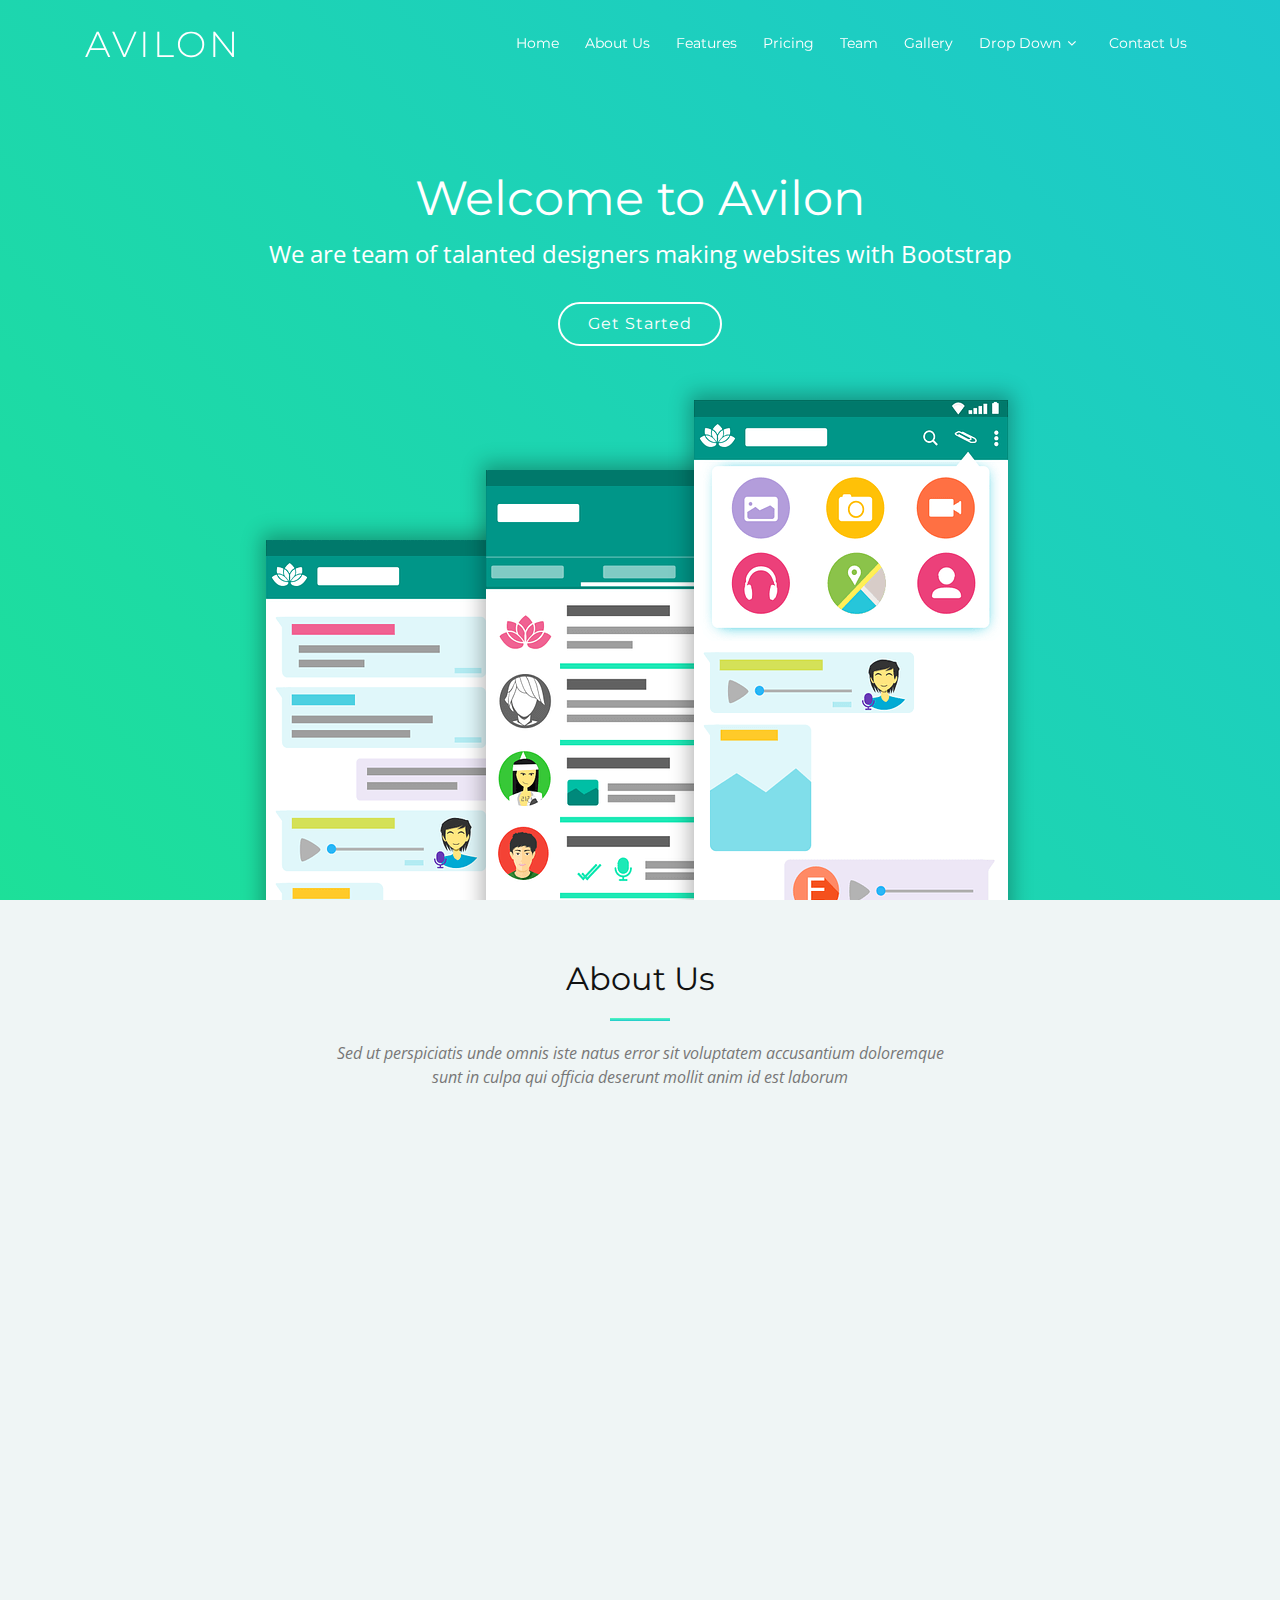
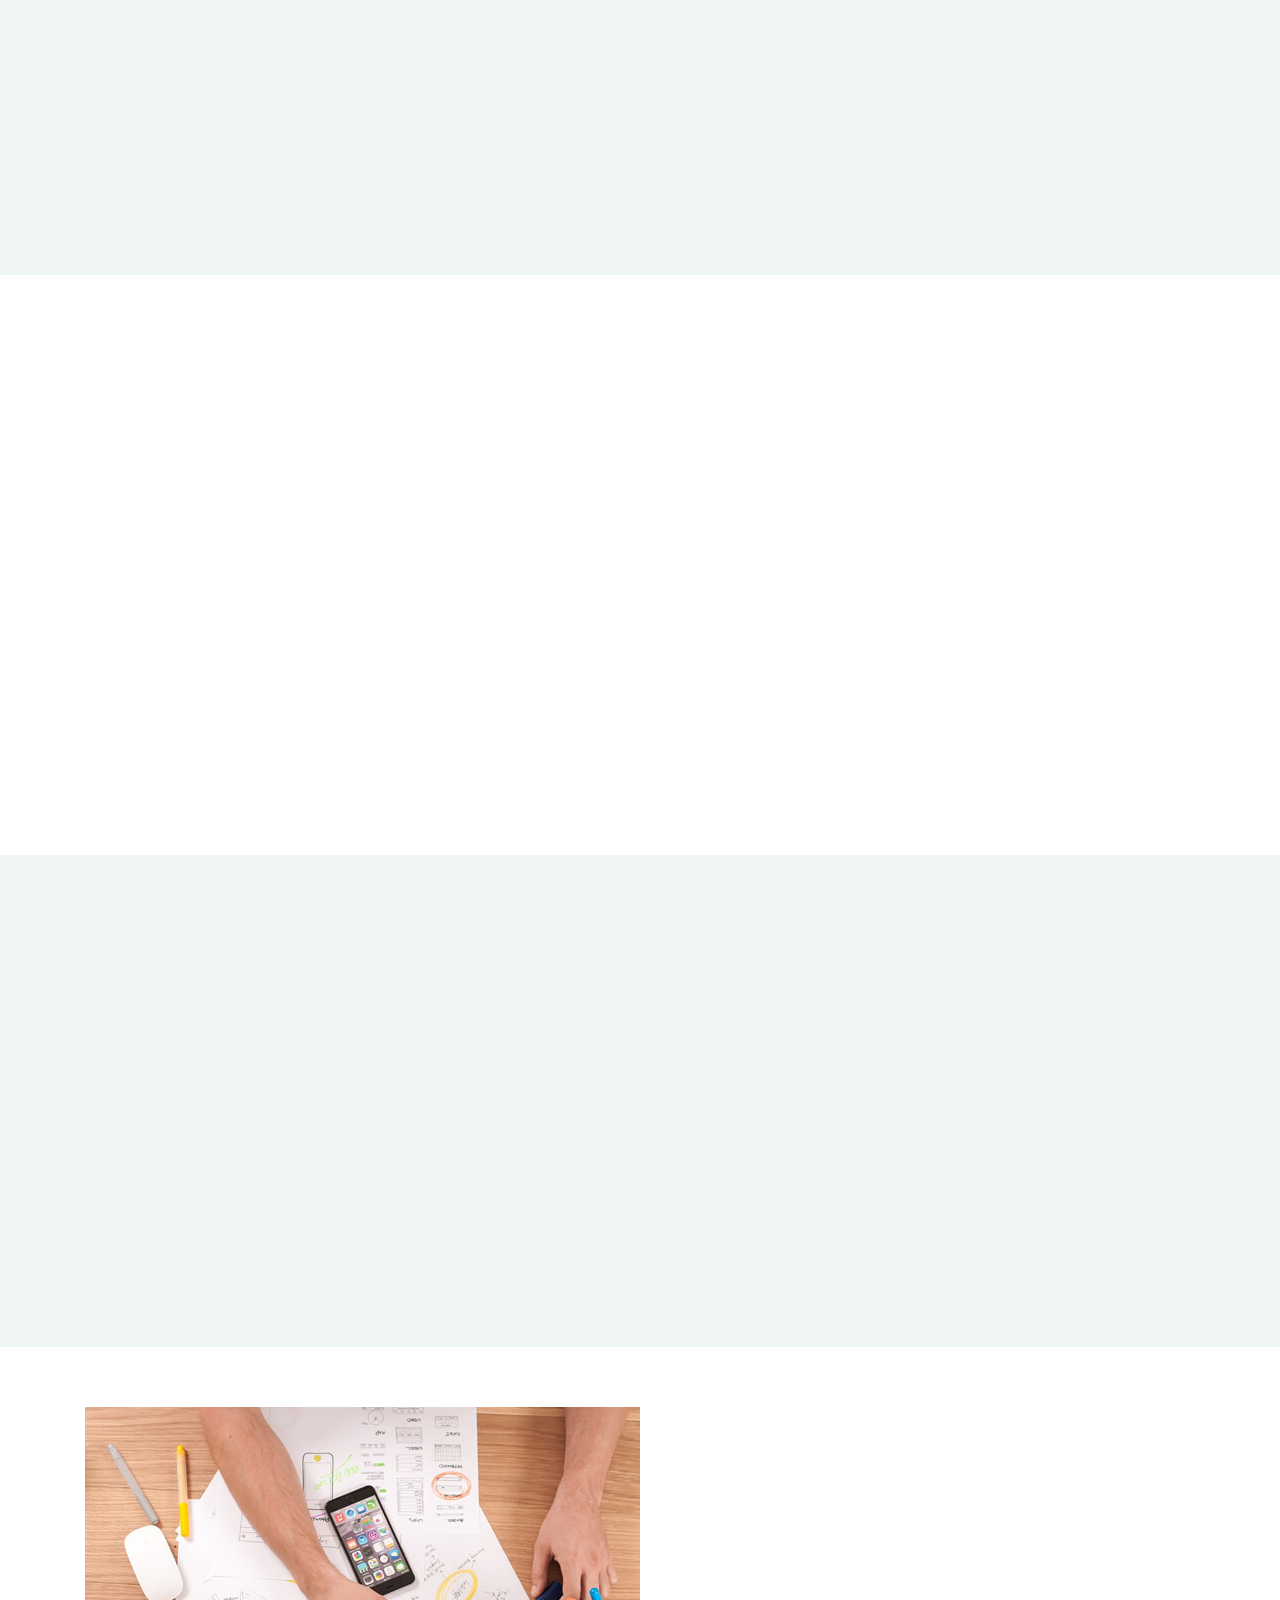
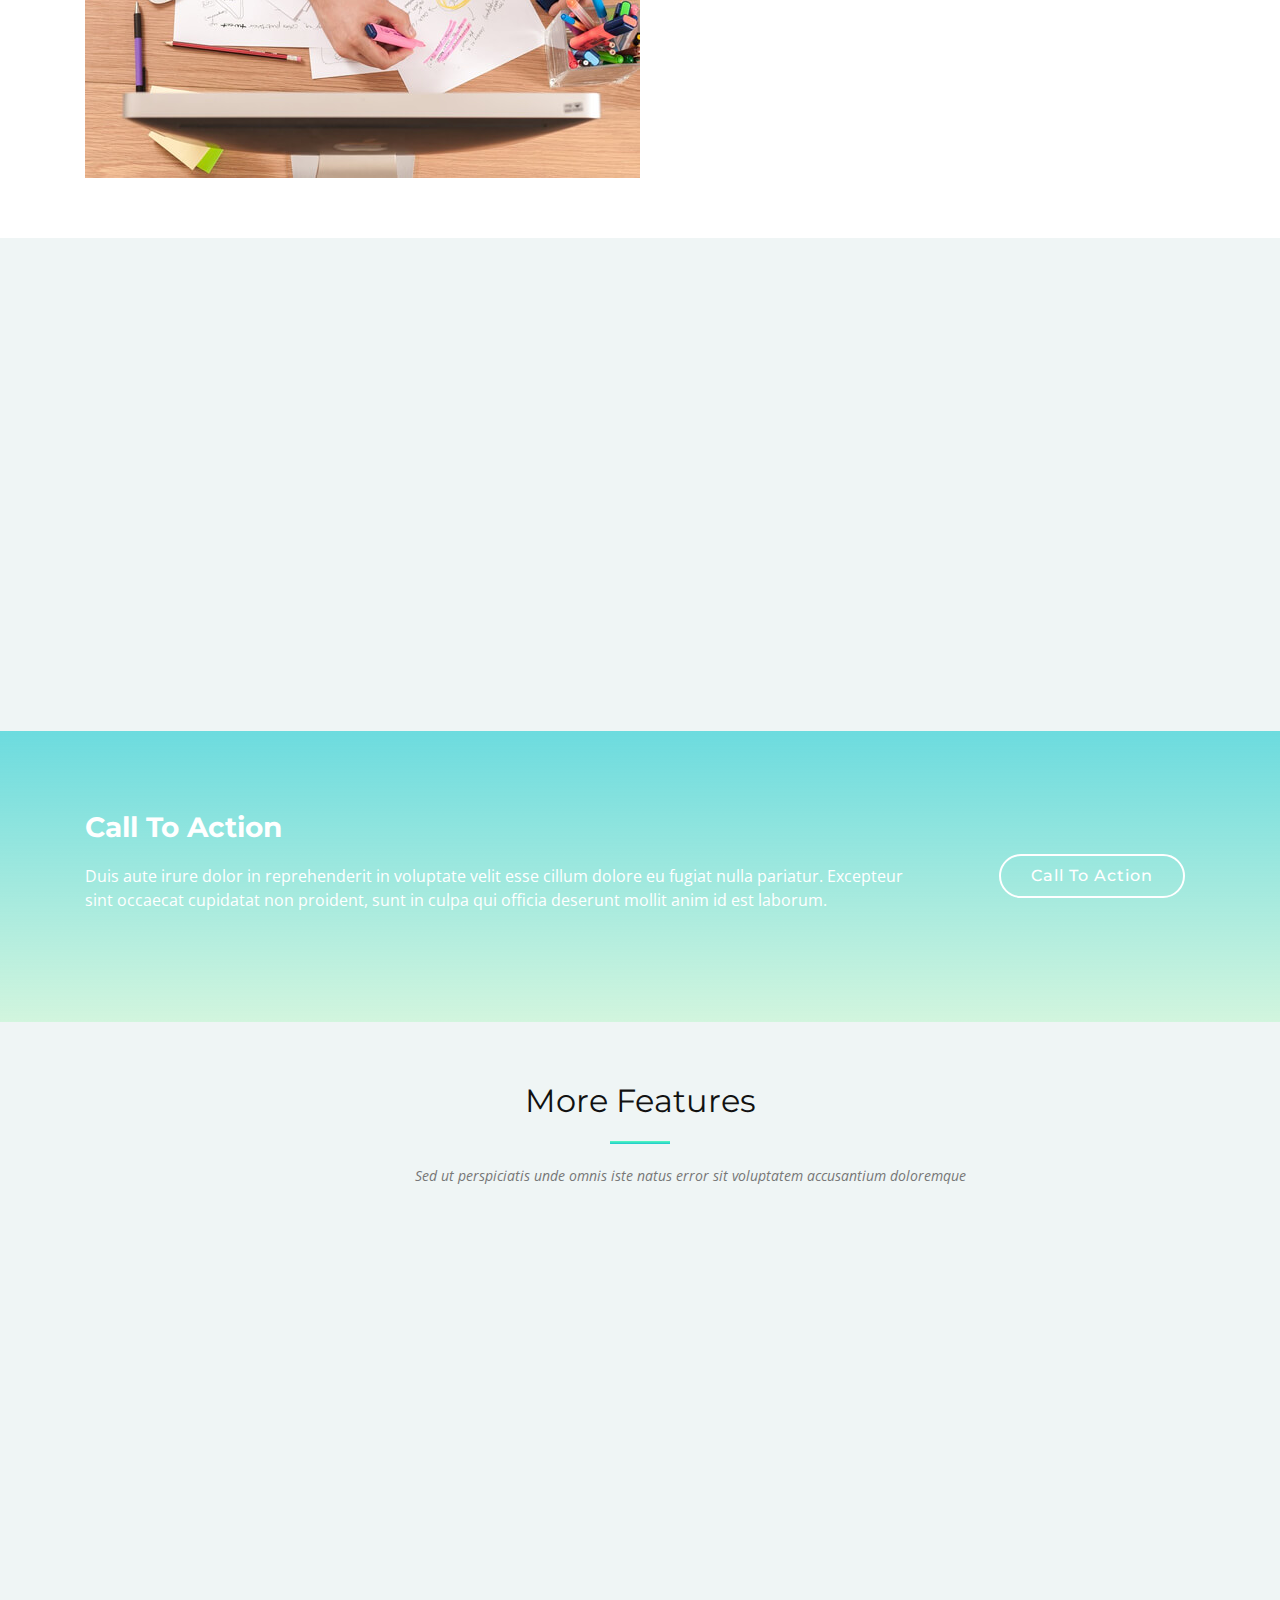
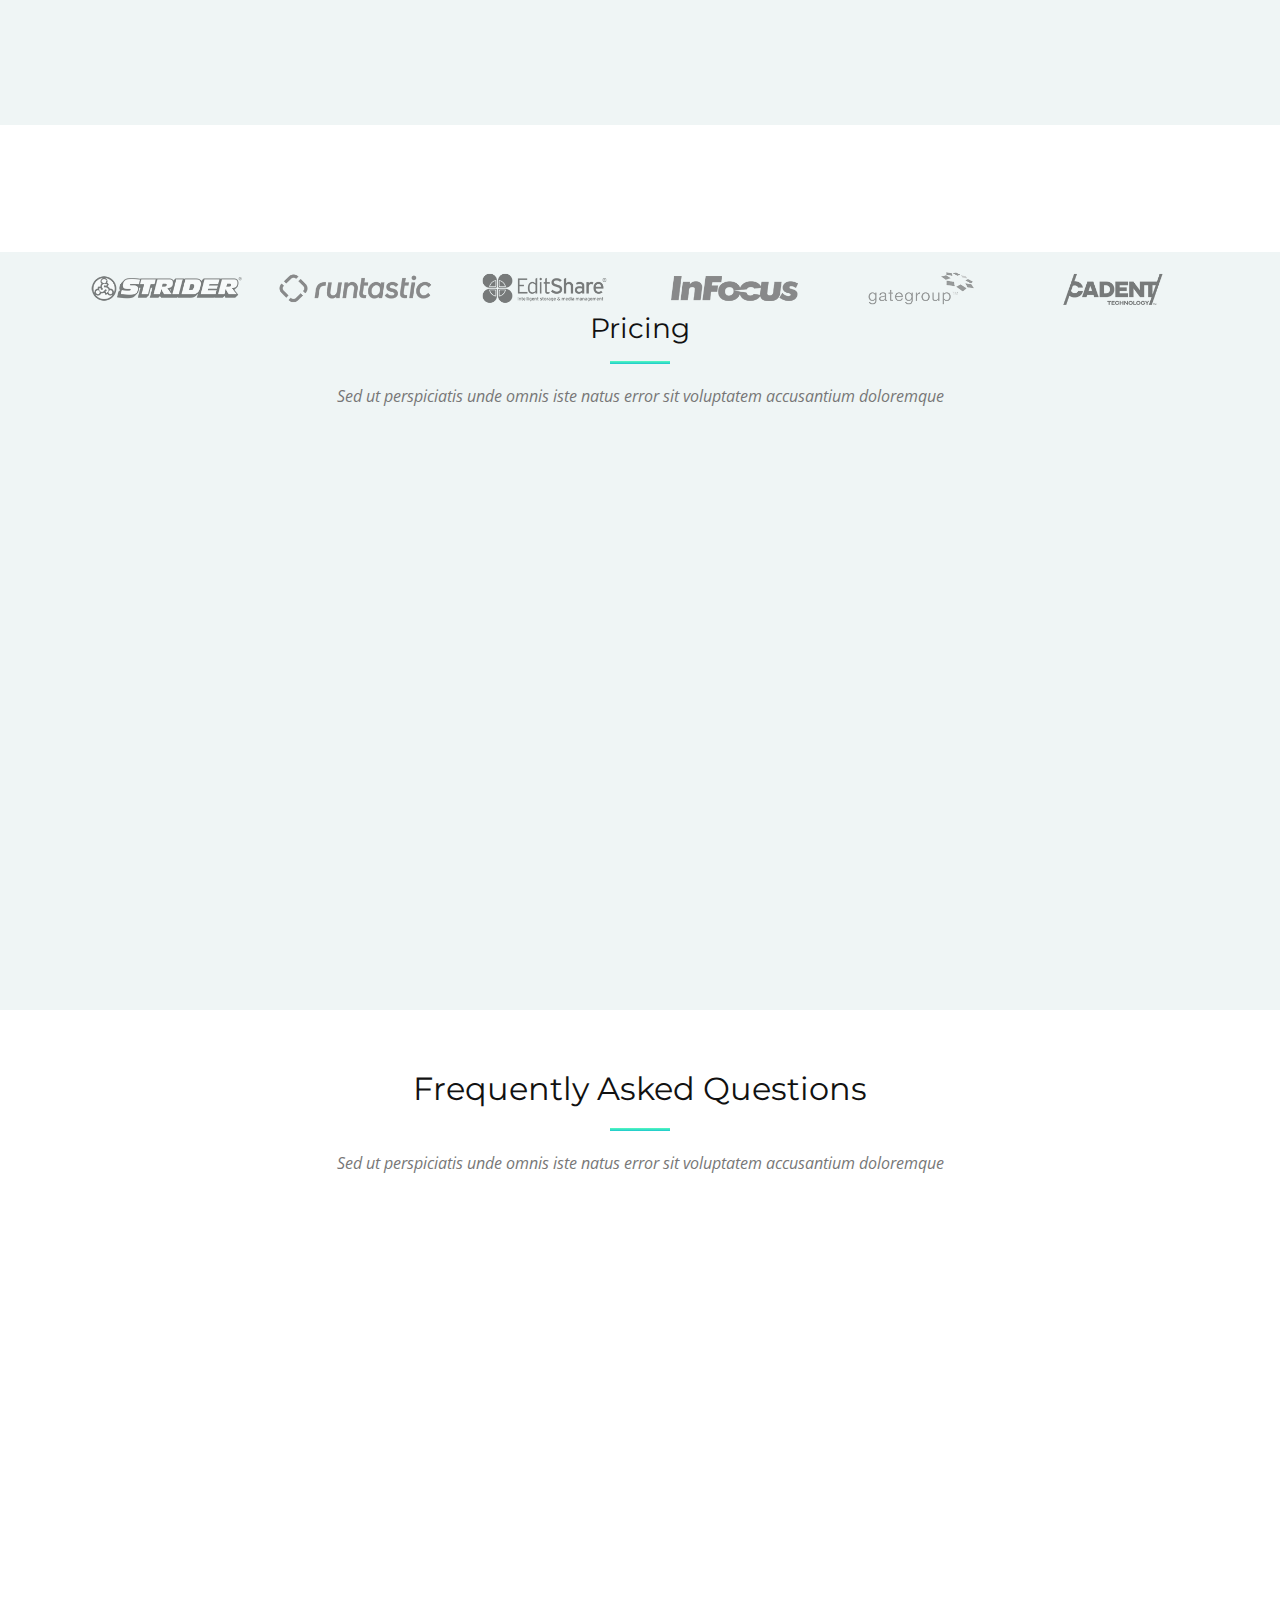
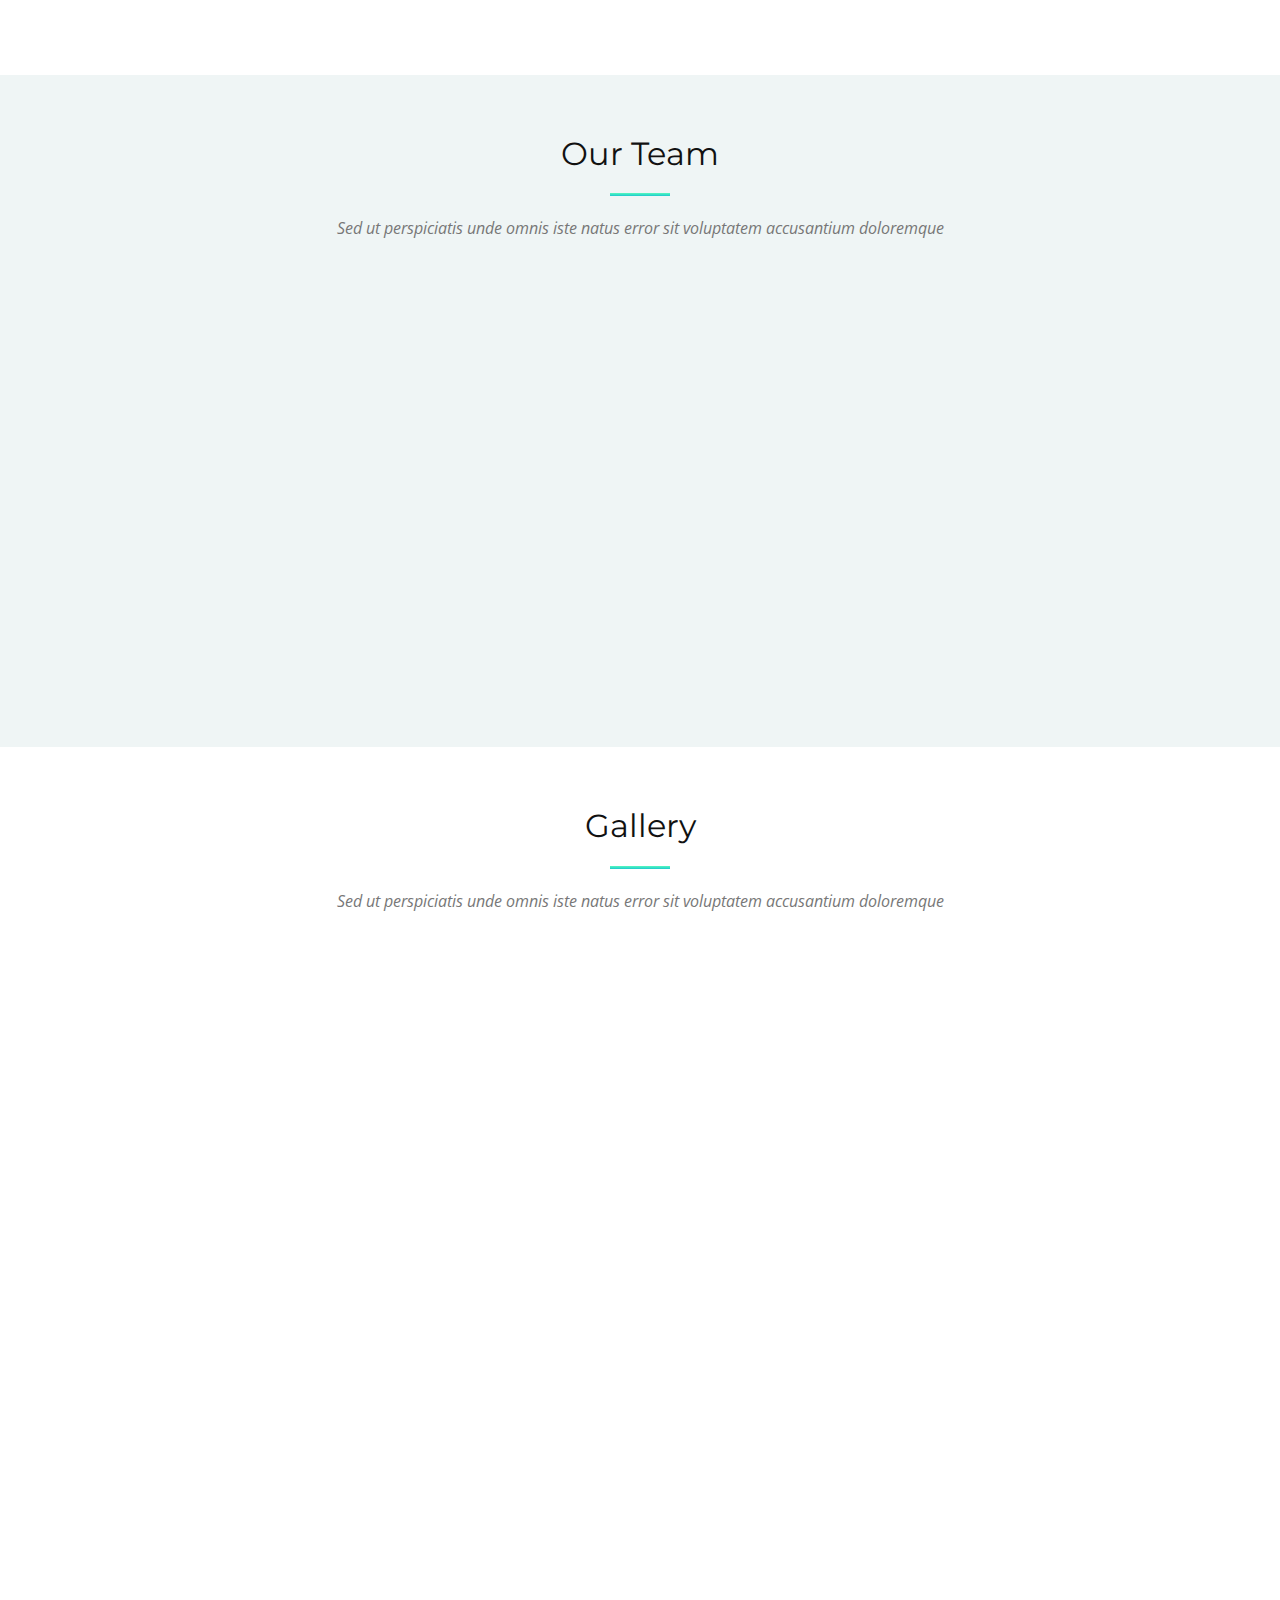
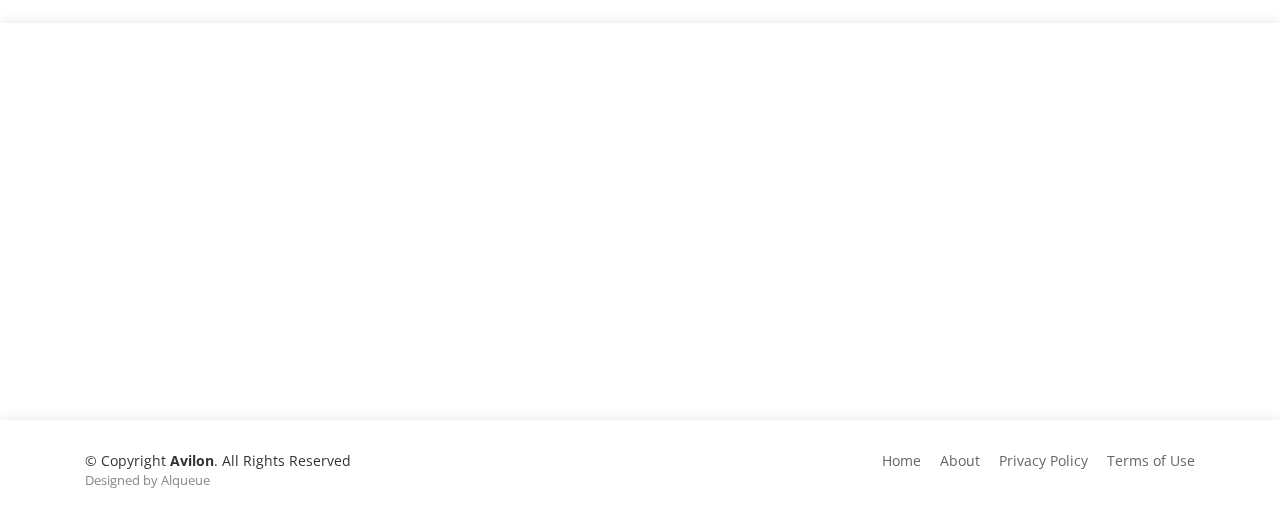
<file: avilon/index.html>
<!DOCTYPE html>
<html lang="en">
<head>
  <meta charset="utf-8">
  <title>Avilon Bootstrap Template</title>
  <meta content="width=device-width, initial-scale=1.0" name="viewport">
  <meta content="" name="keywords">
  <meta content="" name="description">

  <!-- Favicons -->
  <link href="img/favicon.png" rel="icon">
  <link href="img/apple-touch-icon.png" rel="apple-touch-icon">

  <!-- Google Fonts -->
  <link href="https://fonts.googleapis.com/css?family=Montserrat:300,400,500,700|Open+Sans:300,300i,400,400i,700,700i" rel="stylesheet">

  <!-- Bootstrap CSS File -->
  <link href="lib/bootstrap/css/bootstrap.min.css" rel="stylesheet">

  <!-- Libraries CSS Files -->
  <link href="lib/font-awesome/css/font-awesome.min.css" rel="stylesheet">
  <link href="lib/ionicons/css/ionicons.min.css" rel="stylesheet">
  <link href="lib/aos/aos.css" rel="stylesheet">
  <link href="lib/magnific-popup/magnific-popup.css" rel="stylesheet">


  <!-- Main Stylesheet File -->
  <link href="css/style.css" rel="stylesheet">

  <!-- =======================================================
    Theme Name: Avilon
    Theme URL: https://bootstrapmade.com/avilon-bootstrap-landing-page-template/
    Author: BootstrapMade.com
    License: https://bootstrapmade.com/license/
  ======================================================= -->
</head>

<body>

  <!--==========================
    Header
  ============================-->
  <header id="header">
    <div class="container">

      <div id="logo" class="pull-left">
        <h1><a href="#intro" class="scrollto">Avilon</a></h1>
        <!-- Uncomment below if you prefer to use an image logo -->
        <!-- <a href="#intro"><img src="img/logo.png" alt="" title="" /></img></a> -->
      </div>

      <nav id="nav-menu-container">
        <ul class="nav-menu">
          <li class="menu-active"><a href="#intro">Home</a></li>
          <li><a href="#about">About Us</a></li>
          <li><a href="#features">Features</a></li>
          <li><a href="#pricing">Pricing</a></li>
          <li><a href="#team">Team</a></li>
          <li><a href="#gallery">Gallery</a></li>
          <li class="menu-has-children"><a href="">Drop Down</a>
            <ul>
              <li><a href="#">Drop Down 1</a></li>
              <li class="menu-has-children"><a href="#">Drop Down 2</a>
                <ul>
                  <li><a href="#">Deep Drop Down 1</a></li>
                  <li><a href="#">Deep Drop Down 2</a></li>
                  <li><a href="#">Deep Drop Down 3</a></li>
                  <li><a href="#">Deep Drop Down 4</a></li>
                  <li><a href="#">Deep Drop Down 5</a></li>
                </ul>
              </li>
              <li><a href="#">Drop Down 3</a></li>
              <li><a href="#">Drop Down 4</a></li>
              <li><a href="#">Drop Down 5</a></li>
            </ul>
          </li>
          <li><a href="#contact">Contact Us</a></li>
        </ul>
      </nav><!-- #nav-menu-container -->
    </div>
  </header><!-- #header -->

  <!--==========================
    Intro Section
  ============================-->
  <section id="intro">

    <div class="intro-text">
      <h2>Welcome to Avilon</h2>
      <p>We are team of talanted designers making websites with Bootstrap</p>
      <a href="#about" class="btn-get-started scrollto">Get Started</a>
    </div>

    <div class="product-screens">

      <div class="product-screen-1" data-aos="fade-up" data-aos-delay="400">
        <img src="img/product-screen-1.png" alt="">
      </div>

      <div class="product-screen-2" data-aos="fade-up" data-aos-delay="200">
        <img src="img/product-screen-2.png" alt="">
      </div>

      <div class="product-screen-3" data-aos="fade-up">
        <img src="img/product-screen-3.png" alt="">
      </div>

    </div>

  </section><!-- #intro -->

  <main id="main">

    <!--==========================
      About Us Section
    ============================-->
    <section id="about" class="section-bg">
      <div class="container-fluid">
        <div class="section-header">
          <h3 class="section-title">About Us</h3>
          <span class="section-divider"></span>
          <p class="section-description">
            Sed ut perspiciatis unde omnis iste natus error sit voluptatem accusantium doloremque<br>
            sunt in culpa qui officia deserunt mollit anim id est laborum
          </p>
        </div>

        <div class="row">
          <div class="col-lg-6 about-img" data-aos="fade-right">
            <img src="img/about-img.jpg" alt="">
          </div>

          <div class="col-lg-6 content" data-aos="fade-left">
            <h2>Lorem ipsum dolor sit amet, consectetur adipiscing elite storium paralate</h2>
            <h3>Excepteur sint occaecat cupidatat non proident, sunt in culpa qui officia deserunt mollit anim id est laborum.</h3>
            <p>
              Lorem ipsum dolor sit amet, consectetur adipiscing elit, sed do eiusmod tempor incididunt ut labore et dolore magna aliqua ullamco laboris nisi ut aliquip ex ea commodo consequat.
            </p>

            <ul>
              <li><i class="ion-android-checkmark-circle"></i> Ullamco laboris nisi ut aliquip ex ea commodo consequat.</li>
              <li><i class="ion-android-checkmark-circle"></i> Duis aute irure dolor in reprehenderit in voluptate velit.</li>
              <li><i class="ion-android-checkmark-circle"></i> Ullamco laboris nisi ut aliquip ex ea commodo consequat. Duis aute irure dolor in reprehenderit in voluptate trideta storacalaperda mastiro dolore eu fugiat nulla pariatur.</li>
            </ul>

            <p>
              Ullamco laboris nisi ut aliquip ex ea commodo consequat. Duis aute irure dolor in reprehenderit in voluptate velit esse cillum dolore eu fugiat nulla pariatur. Excepteur sint occaecat cupidatat non proident, sunt in culpa qui officia deserunt mollit anim id est laborum Libero justo laoreet sit amet cursus sit amet dictum sit. Commodo sed egestas egestas fringilla phasellus faucibus scelerisque eleifend donec
            </p>
          </div>
        </div>

      </div>
    </section><!-- #about -->

    <!--==========================
      Product Featuress Section
    ============================-->
    <section id="features">
      <div class="container">

        <div class="row">

          <div class="col-lg-8 offset-lg-4">
            <div class="section-header" data-aos="fade" data-aos-duration="1000">
              <h3 class="section-title">Product Featuress</h3>
              <span class="section-divider"></span>
            </div>
          </div>

          <div class="col-lg-4 col-md-5 features-img">
            <img src="img/product-features.png" alt="" data-aos="fade-right" data-aos-easing="ease-out-back">
          </div>

          <div class="col-lg-8 col-md-7 ">

            <div class="row">

              <div class="col-lg-6 col-md-6 box" data-aos="fade-left">
                <div class="icon"><i class="ion-ios-speedometer-outline"></i></div>
                <h4 class="title"><a href="">Lorem Ipsum</a></h4>
                <p class="description">Voluptatum deleniti atque corrupti quos dolores et quas molestias excepturi sint occaecati cupiditate non provident clarida perendo.</p>
              </div>
              <div class="col-lg-6 col-md-6 box" data-aos="fade-left" data-aos-delay="100">
                <div class="icon"><i class="ion-ios-flask-outline"></i></div>
                <h4 class="title"><a href="">Dolor Sitema</a></h4>
                <p class="description">Minim veniam, quis nostrud exercitation ullamco laboris nisi ut aliquip ex ea commodo consequat tarad limino ata noble dynala mark.</p>
              </div>
              <div class="col-lg-6 col-md-6 box" data-aos="fade-left" data-aos-delay="200">
                <div class="icon"><i class="ion-social-buffer-outline"></i></div>
                <h4 class="title"><a href="">Sed ut perspiciatis</a></h4>
                <p class="description">Duis aute irure dolor in reprehenderit in voluptate velit esse cillum dolore eu fugiat nulla pariatur teleca starter sinode park ledo.</p>
              </div>
              <div class="col-lg-6 col-md-6 box" data-aos="fade-left" data-aos-delay="300">
                <div class="icon"><i class="ion-ios-analytics-outline"></i></div>
                <h4 class="title"><a href="">Magni Dolores</a></h4>
                <p class="description">Excepteur sint occaecat cupidatat non proident, sunt in culpa qui officia deserunt mollit anim id est laborum dinoun trade capsule.</p>
              </div>
            </div>

          </div>

        </div>

      </div>

    </section><!-- #features -->

    <!--==========================
      Product Advanced Featuress Section
    ============================-->
    <section id="advanced-features">

      <div class="features-row section-bg">
        <div class="container">
          <div class="row">
            <div class="col-12">
              <img class="advanced-feature-img-right" src="img/advanced-feature-1.jpg" alt="" data-aos="fade-left">
              <div data-aos="fade-right">
                <h2>Duis aute irure dolor in reprehenderit in voluptate velit esse</h2>
                <h3>Excepteur sint occaecat cupidatat non proident, sunt in culpa qui officia deserunt mollit anim id est laborum.</h3>
                <p>Lorem ipsum dolor sit amet, consectetur adipiscing elit, sed do eiusmod tempor incididunt ut labore et dolore magna aliqua. Ut enim ad minim veniam.</p>
                <p>Quis nostrud exercitation ullamco laboris nisi ut aliquip ex ea commodo consequat. Duis aute irure dolor in reprehenderit in voluptate velit esse cillum dolore eu fugiat nulla pariatur. Excepteur sint occaecat cupidatat non proident, sunt in culpa qui officia deserunt mollit anim id est laborum.</p>
              </div>
            </div>
          </div>
        </div>
      </div>

      <div class="features-row">
        <div class="container">
          <div class="row">
            <div class="col-12">
              <img class="advanced-feature-img-left" src="img/advanced-feature-2.jpg" alt="">
              <div data-aos="fade-left">
                <h2>Duis aute irure dolor in reprehenderit in voluptate velit esse</h2>
                <i class="ion-ios-paper-outline" data-aos="fade-left"></i>
                <p data-aos="fade-left">Lorem ipsum dolor sit amet, consectetur adipiscing elit, sed do eiusmod tempor incididunt ut labore et dolore magna aliqua. Ut enim ad minim veniam.</p>
                <i class="ion-ios-color-filter-outline" data-aos="fade-left" data-aos-delay="200"></i>
                <p data-aos="fade-left" data-aos-delay="200">Quis nostrud exercitation ullamco laboris nisi ut aliquip ex ea commodo consequat. Duis aute irure dolor in reprehenderit in voluptate velit esse cillum.</p>
                <i class="ion-ios-barcode-outline" data-aos="fade-left" data-aos-delay="400"></i>
                <p data-aos="fade-left" data-aos-delay="400">Quis nostrud exercitation ullamco laboris nisi ut aliquip ex ea commodo consequat. Duis aute irure dolor in reprehenderit in voluptate velit esse cillum.</p>
              </div>
            </div>
          </div>
        </div>
      </div>

      <div class="features-row section-bg">
        <div class="container">
          <div class="row">
            <div class="col-12">
              <img class="advanced-feature-img-right" src="img/advanced-feature-3.jpg" alt="" data-aos="fade-left">
              <div data-aos="fade-right">
                <h2>Duis aute irure dolor in reprehenderit in voluptate velit esse</h2>
                <h3>Excepteur sint occaecat cupidatat non proident, sunt in culpa qui officia deserunt mollit anim id est laborum.</h3>
                <p>Lorem ipsum dolor sit amet, consectetur adipiscing elit, sed do eiusmod tempor incididunt ut labore et dolore magna aliqua. Ut enim ad minim veniam</p>
                <i class="ion-ios-albums-outline"></i>
                <p>Quis nostrud exercitation ullamco laboris nisi ut aliquip ex ea commodo consequat. Duis aute irure dolor in reprehenderit in voluptate velit esse cillum dolore eu fugiat nulla pariatur. Excepteur sint occaecat cupidatat non proident, sunt in culpa qui officia deserunt mollit anim id est laborum.</p>
              </div>
            </div>
          </div>
        </div>
      </div>
    </section><!-- #advanced-features -->

    <!--==========================
      Call To Action Section
    ============================-->
    <section id="call-to-action">
      <div class="container">
        <div class="row">
          <div class="col-lg-9 text-center text-lg-left">
            <h3 class="cta-title">Call To Action</h3>
            <p class="cta-text"> Duis aute irure dolor in reprehenderit in voluptate velit esse cillum dolore eu fugiat nulla pariatur. Excepteur sint occaecat cupidatat non proident, sunt in culpa qui officia deserunt mollit anim id est laborum.</p>
          </div>
          <div class="col-lg-3 cta-btn-container text-center">
            <a class="cta-btn align-middle" href="#">Call To Action</a>
          </div>
        </div>

      </div>
    </section><!-- #call-to-action -->

    <!--==========================
      More Features Section
    ============================-->
    <section id="more-features" class="section-bg">
      <div class="container">

        <div class="section-header">
          <h3 class="section-title">More Features</h3>
          <span class="section-divider"></span>
          <p class="section-description">Sed ut perspiciatis unde omnis iste natus error sit voluptatem accusantium doloremque</p>
        </div>

        <div class="row">

          <div class="col-lg-6">
            <div class="box" data-aos="fade-right">
              <div class="icon"><i class="ion-ios-stopwatch-outline"></i></div>
              <h4 class="title"><a href="">Lorem Ipsum</a></h4>
              <p class="description">Voluptatum deleniti atque corrupti quos dolores et quas molestias excepturi sint occaecati cupiditate non provident etiro rabeta lingo.</p>
            </div>
          </div>

          <div class="col-lg-6">
            <div class="box" data-aos="fade-left">
              <div class="icon"><i class="ion-ios-bookmarks-outline"></i></div>
              <h4 class="title"><a href="">Dolor Sitema</a></h4>
              <p class="description">Minim veniam, quis nostrud exercitation ullamco laboris nisi ut aliquip ex ea commodo consequat tarad limino ata nodera clas.</p>
            </div>
          </div>

          <div class="col-lg-6">
            <div class="box" data-aos="fade-right">
              <div class="icon"><i class="ion-ios-heart-outline"></i></div>
              <h4 class="title"><a href="">Sed ut perspiciatis</a></h4>
              <p class="description">Duis aute irure dolor in reprehenderit in voluptate velit esse cillum dolore eu fugiat nulla pariatur trinige zareta lobur trade.</p>
            </div>
          </div>

          <div class="col-lg-6">
            <div class="box" data-aos="fade-left">
              <div class="icon"><i class="ion-ios-analytics-outline"></i></div>
              <h4 class="title"><a href="">Magni Dolores</a></h4>
              <p class="description">Excepteur sint occaecat cupidatat non proident, sunt in culpa qui officia deserunt mollit anim id est laborum rideta zanox satirente madera</p>
            </div>
          </div>

        </div>
      </div>
    </section><!-- #more-features -->

    <!--==========================
      Clients
    ============================-->
    <section id="clients">
      <div class="container">

        <div class="row">

          <div class="col-md-2">
            <img src="img/clients/client-1.png" alt=""  data-aos="fade-up">
          </div>

          <div class="col-md-2">
            <img src="img/clients/client-2.png" alt=""  data-aos="fade-up">
          </div>

          <div class="col-md-2">
            <img src="img/clients/client-3.png" alt=""  data-aos="fade-up">
          </div>

          <div class="col-md-2">
            <img src="img/clients/client-4.png" alt=""  data-aos="fade-up">
          </div>

          <div class="col-md-2">
            <img src="img/clients/client-5.png" alt=""  data-aos="fade-up">
          </div>

          <div class="col-md-2">
            <img src="img/clients/client-6.png" alt=""  data-aos="fade-up">
          </div>

        </div>
      </div>
    </section><!-- #more-features -->

    <!--==========================
      Pricing Section
    ============================-->
    <section id="pricing" class="section-bg">
      <div class="container">

        <div class="section-header">
          <h3 class="section-title">Pricing</h3>
          <span class="section-divider"></span>
          <p class="section-description">Sed ut perspiciatis unde omnis iste natus error sit voluptatem accusantium doloremque</p>
        </div>

        <div class="row">

          <div class="col-lg-4 col-md-6">
            <div class="box" data-aos="fade-right">
              <h3>Free</h3>
              <h4><sup>$</sup>0<span> month</span></h4>
              <ul>
                <li><i class="ion-android-checkmark-circle"></i> Quam adipiscing vitae proin</li>
                <li><i class="ion-android-checkmark-circle"></i> Nec feugiat nisl pretium</li>
                <li><i class="ion-android-checkmark-circle"></i> Nulla at volutpat diam uteera</li>
                <li><i class="ion-android-checkmark-circle"></i> Pharetra massa massa ultricies</li>
                <li><i class="ion-android-checkmark-circle"></i> Massa ultricies mi quis hendrerit</li>
              </ul>
              <a href="#" class="get-started-btn">Get Started</a>
            </div>
          </div>

          <div class="col-lg-4 col-md-6">
            <div class="box featured" data-aos="fade-up">
              <h3>Business</h3>
              <h4><sup>$</sup>29<span> month</span></h4>
              <ul>
                <li><i class="ion-android-checkmark-circle"></i> Quam adipiscing vitae proin</li>
                <li><i class="ion-android-checkmark-circle"></i> Nec feugiat nisl pretium</li>
                <li><i class="ion-android-checkmark-circle"></i> Nulla at volutpat diam uteera</li>
                <li><i class="ion-android-checkmark-circle"></i> Pharetra massa massa ultricies</li>
                <li><i class="ion-android-checkmark-circle"></i> Massa ultricies mi quis hendrerit</li>
              </ul>
              <a href="#" class="get-started-btn">Get Started</a>
            </div>
          </div>

          <div class="col-lg-4 col-md-6">
            <div class="box" data-aos="fade-left">
              <h3>Developer</h3>
              <h4><sup>$</sup>49<span> month</span></h4>
              <ul>
                <li><i class="ion-android-checkmark-circle"></i> Quam adipiscing vitae proin</li>
                <li><i class="ion-android-checkmark-circle"></i> Nec feugiat nisl pretium</li>
                <li><i class="ion-android-checkmark-circle"></i> Nulla at volutpat diam uteera</li>
                <li><i class="ion-android-checkmark-circle"></i> Pharetra massa massa ultricies</li>
                <li><i class="ion-android-checkmark-circle"></i> Massa ultricies mi quis hendrerit</li>
              </ul>
              <a href="#" class="get-started-btn">Get Started</a>
            </div>
          </div>

        </div>
      </div>
    </section><!-- #pricing -->


    <!--==========================
      Frequently Asked Questions Section
    ============================-->
    <section id="faq">
      <div class="container">

        <div class="section-header">
          <h3 class="section-title">Frequently Asked Questions</h3>
          <span class="section-divider"></span>
          <p class="section-description">Sed ut perspiciatis unde omnis iste natus error sit voluptatem accusantium doloremque</p>
        </div>

        <ul id="faq-list" data-aos="fade-up">
          <li>
            <a data-toggle="collapse" class="collapsed" href="#faq1">Non consectetur a erat nam at lectus urna duis? <i class="ion-android-remove"></i></a>
            <div id="faq1" class="collapse" data-parent="#faq-list">
              <p>
                Feugiat pretium nibh ipsum consequat. Tempus iaculis urna id volutpat lacus laoreet non curabitur gravida. Venenatis lectus magna fringilla urna porttitor rhoncus dolor purus non.
              </p>
            </div>
          </li>

          <li>
            <a data-toggle="collapse" href="#faq2" class="collapsed">Feugiat scelerisque varius morbi enim nunc faucibus a pellentesque? <i class="ion-android-remove"></i></a>
            <div id="faq2" class="collapse" data-parent="#faq-list">
              <p>
                Dolor sit amet consectetur adipiscing elit pellentesque habitant morbi. Id interdum velit laoreet id donec ultrices. Fringilla phasellus faucibus scelerisque eleifend donec pretium. Est pellentesque elit ullamcorper dignissim. Mauris ultrices eros in cursus turpis massa tincidunt dui.
              </p>
            </div>
          </li>

          <li>
            <a data-toggle="collapse" href="#faq3" class="collapsed">Dolor sit amet consectetur adipiscing elit pellentesque habitant morbi? <i class="ion-android-remove"></i></a>
            <div id="faq3" class="collapse" data-parent="#faq-list">
              <p>
                Eleifend mi in nulla posuere sollicitudin aliquam ultrices sagittis orci. Faucibus pulvinar elementum integer enim. Sem nulla pharetra diam sit amet nisl suscipit. Rutrum tellus pellentesque eu tincidunt. Lectus urna duis convallis convallis tellus. Urna molestie at elementum eu facilisis sed odio morbi quis
              </p>
            </div>
          </li>

          <li>
            <a data-toggle="collapse" href="#faq4" class="collapsed">Ac odio tempor orci dapibus. Aliquam eleifend mi in nulla? <i class="ion-android-remove"></i></a>
            <div id="faq4" class="collapse" data-parent="#faq-list">
              <p>
                Dolor sit amet consectetur adipiscing elit pellentesque habitant morbi. Id interdum velit laoreet id donec ultrices. Fringilla phasellus faucibus scelerisque eleifend donec pretium. Est pellentesque elit ullamcorper dignissim. Mauris ultrices eros in cursus turpis massa tincidunt dui.
              </p>
            </div>
          </li>

          <li>
            <a data-toggle="collapse" href="#faq5" class="collapsed">Tempus quam pellentesque nec nam aliquam sem et tortor consequat? <i class="ion-android-remove"></i></a>
            <div id="faq5" class="collapse" data-parent="#faq-list">
              <p>
                Molestie a iaculis at erat pellentesque adipiscing commodo. Dignissim suspendisse in est ante in. Nunc vel risus commodo viverra maecenas accumsan. Sit amet nisl suscipit adipiscing bibendum est. Purus gravida quis blandit turpis cursus in
              </p>
            </div>
          </li>

          <li>
            <a data-toggle="collapse" href="#faq6" class="collapsed">Tortor vitae purus faucibus ornare. Varius vel pharetra vel turpis nunc eget lorem dolor? <i class="ion-android-remove"></i></a>
            <div id="faq6" class="collapse" data-parent="#faq-list">
              <p>
                Laoreet sit amet cursus sit amet dictum sit amet justo. Mauris vitae ultricies leo integer malesuada nunc vel. Tincidunt eget nullam non nisi est sit amet. Turpis nunc eget lorem dolor sed. Ut venenatis tellus in metus vulputate eu scelerisque. Pellentesque diam volutpat commodo sed egestas egestas fringilla phasellus faucibus. Nibh tellus molestie nunc non blandit massa enim nec.
              </p>
            </div>
          </li>

        </ul>

      </div>
    </section><!-- #faq -->

    <!--==========================
      Our Team Section
    ============================-->
    <section id="team" class="section-bg">
      <div class="container">
        <div class="section-header">
          <h3 class="section-title">Our Team</h3>
          <span class="section-divider"></span>
          <p class="section-description">Sed ut perspiciatis unde omnis iste natus error sit voluptatem accusantium doloremque</p>
        </div>
        <div class="row" data-aos="fade-up">
          <div class="col-lg-3 col-md-6">
            <div class="member">
              <div class="pic"><img src="img/team/team-1.jpg" alt=""></div>
              <h4>Walter White</h4>
              <span>Chief Executive Officer</span>
              <div class="social">
                <a href=""><i class="fa fa-twitter"></i></a>
                <a href=""><i class="fa fa-facebook"></i></a>
                <a href=""><i class="fa fa-google-plus"></i></a>
                <a href=""><i class="fa fa-linkedin"></i></a>
              </div>
            </div>
          </div>

          <div class="col-lg-3 col-md-6">
            <div class="member">
              <div class="pic"><img src="img/team/team-2.jpg" alt=""></div>
              <h4>Sarah Jhinson</h4>
              <span>Product Manager</span>
              <div class="social">
                <a href=""><i class="fa fa-twitter"></i></a>
                <a href=""><i class="fa fa-facebook"></i></a>
                <a href=""><i class="fa fa-google-plus"></i></a>
                <a href=""><i class="fa fa-linkedin"></i></a>
              </div>
            </div>
          </div>

          <div class="col-lg-3 col-md-6">
            <div class="member">
              <div class="pic"><img src="img/team/team-3.jpg" alt=""></div>
              <h4>William Anderson</h4>
              <span>CTO</span>
              <div class="social">
                <a href=""><i class="fa fa-twitter"></i></a>
                <a href=""><i class="fa fa-facebook"></i></a>
                <a href=""><i class="fa fa-google-plus"></i></a>
                <a href=""><i class="fa fa-linkedin"></i></a>
              </div>
            </div>
          </div>

          <div class="col-lg-3 col-md-6">
            <div class="member">
              <div class="pic"><img src="img/team/team-4.jpg" alt=""></div>
              <h4>Amanda Jepson</h4>
              <span>Accountant</span>
              <div class="social">
                <a href=""><i class="fa fa-twitter"></i></a>
                <a href=""><i class="fa fa-facebook"></i></a>
                <a href=""><i class="fa fa-google-plus"></i></a>
                <a href=""><i class="fa fa-linkedin"></i></a>
              </div>
            </div>
          </div>
        </div>

      </div>
    </section><!-- #team -->

    <!--==========================
      Gallery Section
    ============================-->
    <section id="gallery">
      <div class="container-fluid">
        <div class="section-header">
          <h3 class="section-title">Gallery</h3>
          <span class="section-divider"></span>
          <p class="section-description">Sed ut perspiciatis unde omnis iste natus error sit voluptatem accusantium doloremque</p>
        </div>

        <div class="row no-gutters">

          <div class="col-lg-4 col-md-6">
            <div class="gallery-item" data-aos="fade-up">
              <a href="img/gallery/gallery-1.jpg" class="gallery-popup">
                <img src="img/gallery/gallery-1.jpg" alt="">
              </a>
            </div>
          </div>

          <div class="col-lg-4 col-md-6">
            <div class="gallery-item" data-aos="fade-up">
              <a href="img/gallery/gallery-2.jpg" class="gallery-popup">
                <img src="img/gallery/gallery-2.jpg" alt="">
              </a>
            </div>
          </div>

          <div class="col-lg-4 col-md-6">
            <div class="gallery-item" data-aos="fade-up">
              <a href="img/gallery/gallery-3.jpg" class="gallery-popup">
                <img src="img/gallery/gallery-3.jpg" alt="">
              </a>
            </div>
          </div>

          <div class="col-lg-4 col-md-6">
            <div class="gallery-item" data-aos="fade-up">
              <a href="img/gallery/gallery-4.jpg" class="gallery-popup">
                <img src="img/gallery/gallery-4.jpg" alt="">
              </a>
            </div>
          </div>

          <div class="col-lg-4 col-md-6">
            <div class="gallery-item" data-aos="fade-up">
              <a href="img/gallery/gallery-5.jpg" class="gallery-popup">
                <img src="img/gallery/gallery-5.jpg" alt="">
              </a>
            </div>
          </div>

          <div class="col-lg-4 col-md-6">
            <div class="gallery-item" data-aos="fade-up">
              <a href="img/gallery/gallery-6.jpg" class="gallery-popup">
                <img src="img/gallery/gallery-6.jpg" alt="">
              </a>
            </div>
          </div>

        </div>

      </div>
    </section><!-- #gallery -->

    <!--==========================
      Contact Section
    ============================-->
    <section id="contact">
      <div class="container">
        <div class="row" data-aos="fade-up">

          <div class="col-lg-4 col-md-4">
            <div class="contact-about">
              <h3>Avilon</h3>
              <p>Cras fermentum odio eu feugiat. Justo eget magna fermentum iaculis eu non diam phasellus. Scelerisque felis imperdiet proin fermentum leo. Amet volutpat consequat mauris nunc congue.</p>
              <div class="social-links">
                <a href="#" class="twitter"><i class="fa fa-twitter"></i></a>
                <a href="#" class="facebook"><i class="fa fa-facebook"></i></a>
                <a href="#" class="instagram"><i class="fa fa-instagram"></i></a>
                <a href="#" class="google-plus"><i class="fa fa-google-plus"></i></a>
                <a href="#" class="linkedin"><i class="fa fa-linkedin"></i></a>
              </div>
            </div>
          </div>

          <div class="col-lg-3 col-md-4">
            <div class="info">
              <div>
                <i class="ion-ios-location-outline"></i>
                <p>A108 Adam Street<br>New York, NY 535022</p>
              </div>

              <div>
                <i class="ion-ios-email-outline"></i>
                <p>info@example.com</p>
              </div>

              <div>
                <i class="ion-ios-telephone-outline"></i>
                <p>+1 5589 55488 55s</p>
              </div>

            </div>
          </div>

          <div class="col-lg-5 col-md-8">
            <div class="form">
              <div id="sendmessage">Your message has been sent. Thank you!</div>
              <div id="errormessage"></div>
              <form action="" method="post" role="form" class="contactForm">
                <div class="form-row">
                  <div class="form-group col-lg-6">
                    <input type="text" name="name" class="form-control" id="name" placeholder="Your Name" data-rule="minlen:4" data-msg="Please enter at least 4 chars" />
                    <div class="validation"></div>
                  </div>
                  <div class="form-group col-lg-6">
                    <input type="email" class="form-control" name="email" id="email" placeholder="Your Email" data-rule="email" data-msg="Please enter a valid email" />
                    <div class="validation"></div>
                  </div>
                </div>
                <div class="form-group">
                  <input type="text" class="form-control" name="subject" id="subject" placeholder="Subject" data-rule="minlen:4" data-msg="Please enter at least 8 chars of subject" />
                  <div class="validation"></div>
                </div>
                <div class="form-group">
                  <textarea class="form-control" name="message" rows="5" data-rule="required" data-msg="Please write something for us" placeholder="Message"></textarea>
                  <div class="validation"></div>
                </div>
                <div class="text-center"><button type="submit" title="Send Message">Send Message</button></div>
              </form>
            </div>
          </div>

        </div>

      </div>
    </section><!-- #contact -->

  </main>

  <!--==========================
    Footer
  ============================-->
  <footer id="footer">
    <div class="container">
      <div class="row">
        <div class="col-lg-6 text-lg-left text-center">
          <div class="copyright">
            &copy; Copyright <strong>Avilon</strong>. All Rights Reserved
          </div>
          <div class="credits">
            <!--
              All the links in the footer should remain intact.
              You can delete the links only if you purchased the pro version.
              Licensing information: https://bootstrapmade.com/license/
              Purchase the pro version with working PHP/AJAX contact form: https://bootstrapmade.com/buy/?theme=Avilon
            -->
            Designed by Alqueue
          </div>
        </div>
        <div class="col-lg-6">
          <nav class="footer-links text-lg-right text-center pt-2 pt-lg-0">
            <a href="#intro" class="scrollto">Home</a>
            <a href="#about" class="scrollto">About</a>
            <a href="#">Privacy Policy</a>
            <a href="#">Terms of Use</a>
          </nav>
        </div>
      </div>
    </div>
  </footer><!-- #footer -->

  <a href="#" class="back-to-top"><i class="fa fa-chevron-up"></i></a>

  <!-- JavaScript Libraries -->
  <script src="lib/jquery/jquery.min.js"></script>
  <script src="lib/jquery/jquery-migrate.min.js"></script>
  <script src="lib/bootstrap/js/bootstrap.bundle.min.js"></script>
  <script src="lib/easing/easing.min.js"></script>
  <script src="lib/aos/aos.js"></script>
  <script src="lib/superfish/hoverIntent.js"></script>
  <script src="lib/superfish/superfish.min.js"></script>
  <script src="lib/magnific-popup/magnific-popup.min.js"></script>

  <!-- Contact Form JavaScript File -->
  <script src="contactform/contactform.js"></script>

  <!-- Template Main Javascript File -->
  <script src="js/main.js"></script>

</body>
</html>
</file>
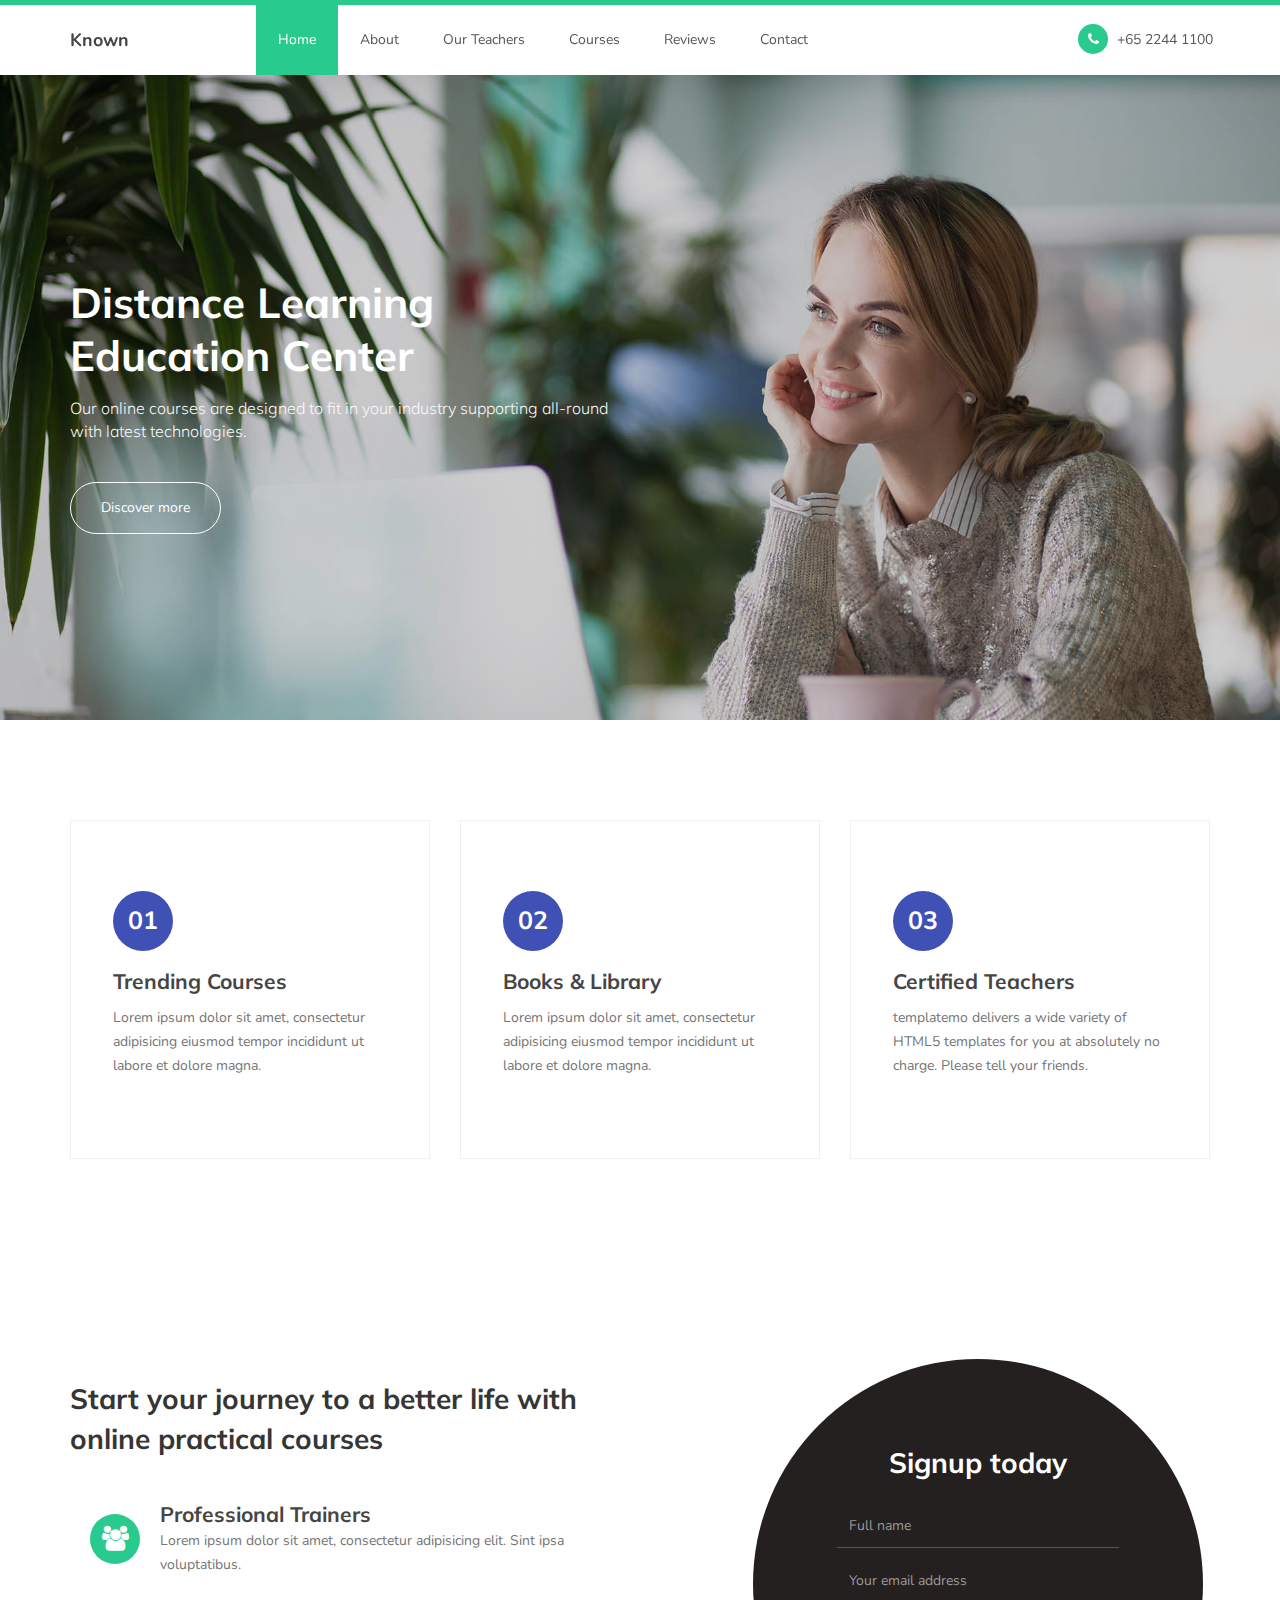
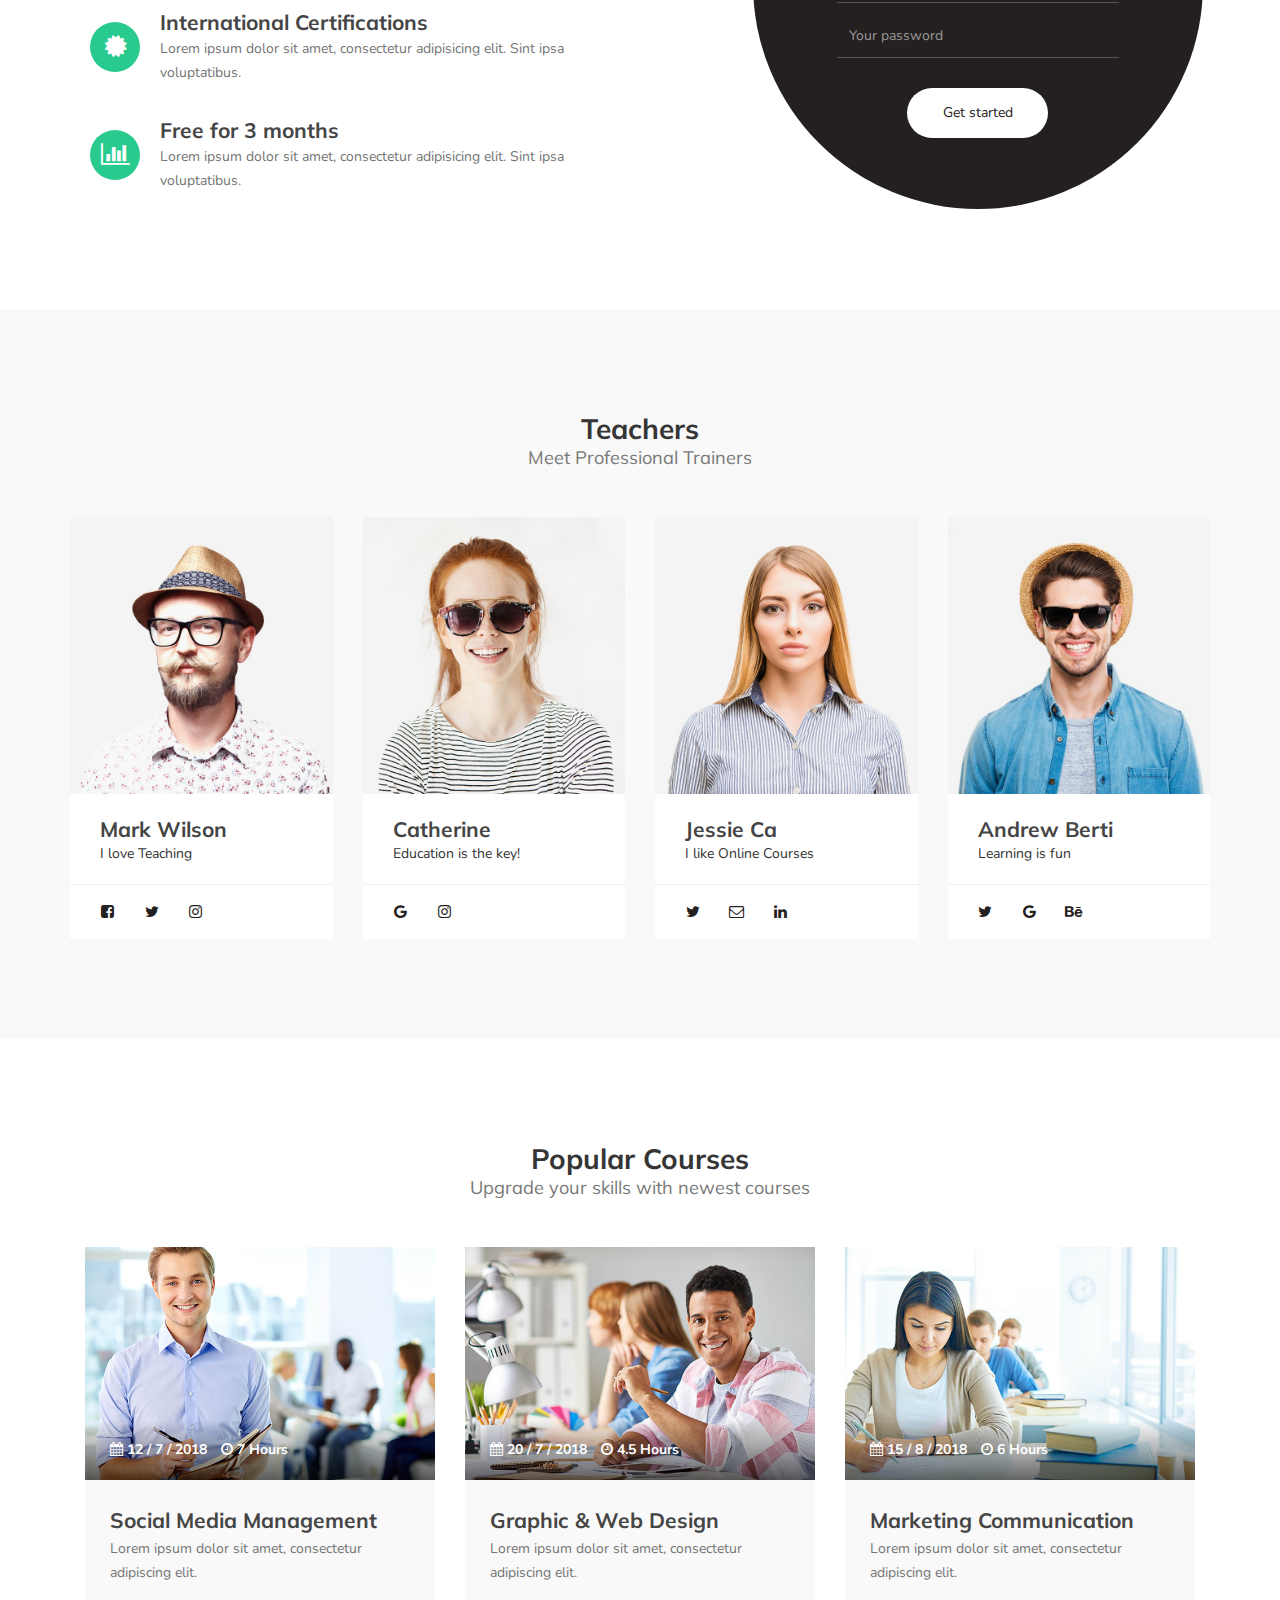
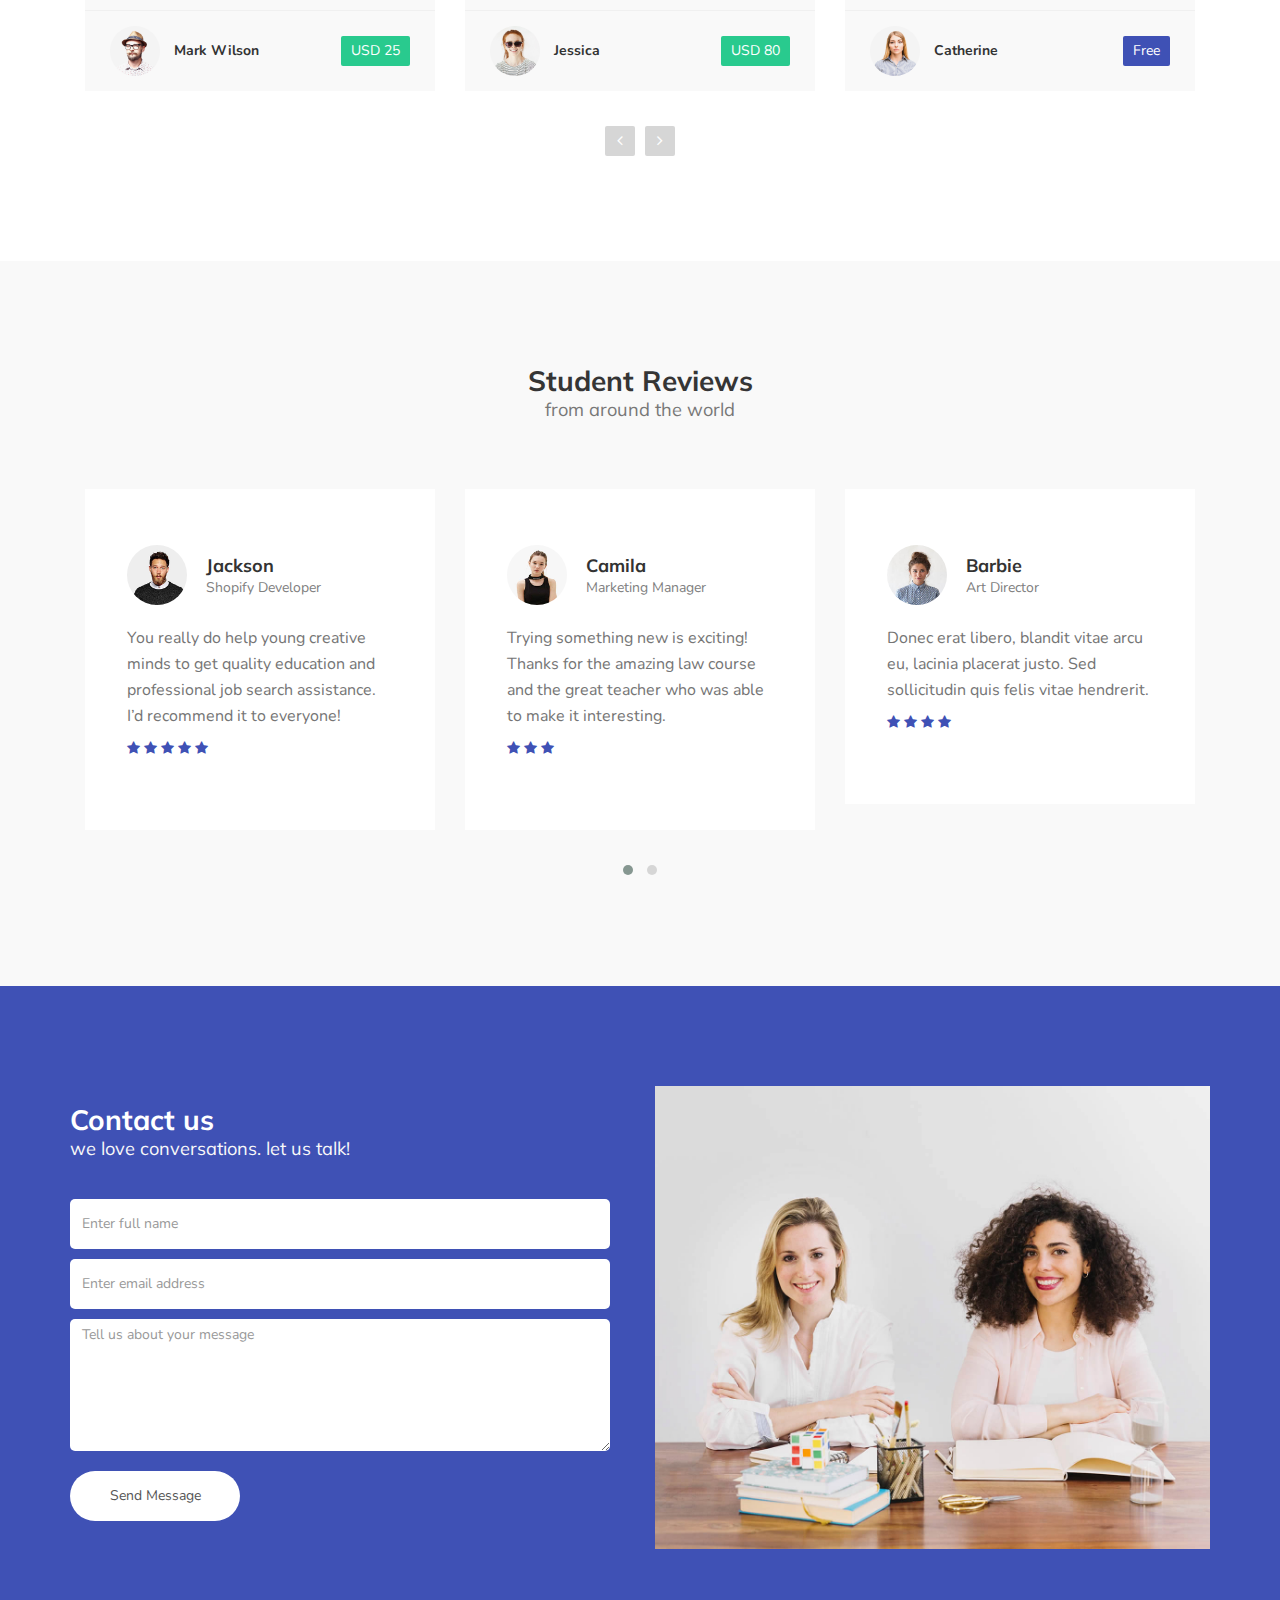
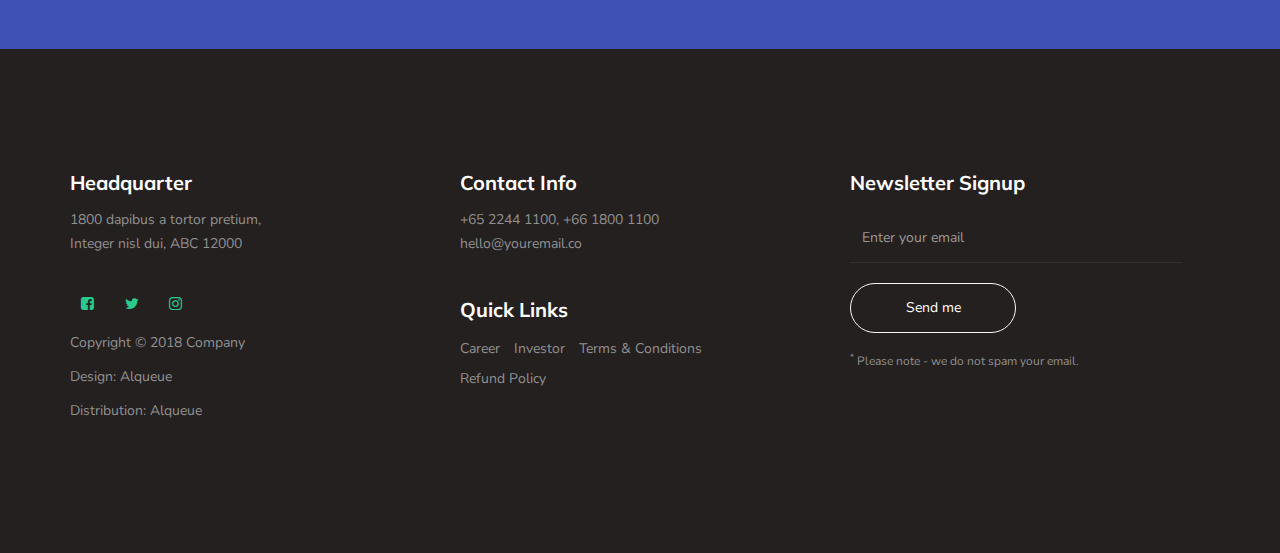
<file: known/index.html>
<!DOCTYPE html>
<html lang="en">
<head>

     <title>Known</title>
<!--

Known Template

http://www.templatemo.com/tm-516-known

-->
     <meta charset="UTF-8">
     <meta http-equiv="X-UA-Compatible" content="IE=Edge">
     <meta name="description" content="">
     <meta name="keywords" content="">
     <meta name="author" content="">
     <meta name="viewport" content="width=device-width, initial-scale=1, maximum-scale=1">

     <link rel="stylesheet" href="css/bootstrap.min.css">
     <link rel="stylesheet" href="css/font-awesome.min.css">
     <link rel="stylesheet" href="css/owl.carousel.css">
     <link rel="stylesheet" href="css/owl.theme.default.min.css">

     <!-- MAIN CSS -->
     <link rel="stylesheet" href="css/templatemo-style.css">

</head>
<body id="top" data-spy="scroll" data-target=".navbar-collapse" data-offset="50">

     <!-- PRE LOADER -->
     <section class="preloader">
          <div class="spinner">

               <span class="spinner-rotate"></span>

          </div>
     </section>


     <!-- MENU -->
     <section class="navbar custom-navbar navbar-fixed-top" role="navigation">
          <div class="container">

               <div class="navbar-header">
                    <button class="navbar-toggle" data-toggle="collapse" data-target=".navbar-collapse">
                         <span class="icon icon-bar"></span>
                         <span class="icon icon-bar"></span>
                         <span class="icon icon-bar"></span>
                    </button>

                    <!-- lOGO TEXT HERE -->
                    <a href="#" class="navbar-brand">Known</a>
               </div>

               <!-- MENU LINKS -->
               <div class="collapse navbar-collapse">
                    <ul class="nav navbar-nav navbar-nav-first">
                         <li><a href="#top" class="smoothScroll">Home</a></li>
                         <li><a href="#about" class="smoothScroll">About</a></li>
                         <li><a href="#team" class="smoothScroll">Our Teachers</a></li>
                         <li><a href="#courses" class="smoothScroll">Courses</a></li>
                         <li><a href="#testimonial" class="smoothScroll">Reviews</a></li>
                         <li><a href="#contact" class="smoothScroll">Contact</a></li>
                    </ul>

                    <ul class="nav navbar-nav navbar-right">
                         <li><a href="#"><i class="fa fa-phone"></i> +65 2244 1100</a></li>
                    </ul>
               </div>

          </div>
     </section>


     <!-- HOME -->
     <section id="home">
          <div class="row">

                    <div class="owl-carousel owl-theme home-slider">
                         <div class="item item-first">
                              <div class="caption">
                                   <div class="container">
                                        <div class="col-md-6 col-sm-12">
                                             <h1>Distance Learning Education Center</h1>
                                             <h3>Our online courses are designed to fit in your industry supporting all-round with latest technologies.</h3>
                                             <a href="#feature" class="section-btn btn btn-default smoothScroll">Discover more</a>
                                        </div>
                                   </div>
                              </div>
                         </div>

                         <div class="item item-second">
                              <div class="caption">
                                   <div class="container">
                                        <div class="col-md-6 col-sm-12">
                                             <h1>Start your journey with our practical courses</h1>
                                             <h3>Our online courses are built in partnership with technology leaders and are designed to meet industry demands.</h3>
                                             <a href="#courses" class="section-btn btn btn-default smoothScroll">Take a course</a>
                                        </div>
                                   </div>
                              </div>
                         </div>

                         <div class="item item-third">
                              <div class="caption">
                                   <div class="container">
                                        <div class="col-md-6 col-sm-12">
                                             <h1>Efficient Learning Methods</h1>
                                             <h3>Nam eget sapien vel nibh euismod vulputate in vel nibh. Quisque eu ex eu urna venenatis sollicitudin ut at libero. Visit <a href="https://plus.google.com/+templatemo" target="_parent">templatemo</a> page.</h3>
                                             <a href="#contact" class="section-btn btn btn-default smoothScroll">Let's chat</a>
                                        </div>
                                   </div>
                              </div>
                         </div>
                    </div>
          </div>
     </section>


     <!-- FEATURE -->
     <section id="feature">
          <div class="container">
               <div class="row">

                    <div class="col-md-4 col-sm-4">
                         <div class="feature-thumb">
                              <span>01</span>
                              <h3>Trending Courses</h3>
                              <p>Lorem ipsum dolor sit amet, consectetur adipisicing eiusmod tempor incididunt ut labore et dolore magna.</p>
                         </div>
                    </div>

                    <div class="col-md-4 col-sm-4">
                         <div class="feature-thumb">
                              <span>02</span>
                              <h3>Books & Library</h3>
                              <p>Lorem ipsum dolor sit amet, consectetur adipisicing eiusmod tempor incididunt ut labore et dolore magna.</p>
                         </div>
                    </div>

                    <div class="col-md-4 col-sm-4">
                         <div class="feature-thumb">
                              <span>03</span>
                              <h3>Certified Teachers</h3>
                              <p>templatemo delivers a wide variety of HTML5 templates for you at absolutely no charge. Please tell your friends.</p>
                         </div>
                    </div>

               </div>
          </div>
     </section>


     <!-- ABOUT -->
     <section id="about">
          <div class="container">
               <div class="row">

                    <div class="col-md-6 col-sm-12">
                         <div class="about-info">
                              <h2>Start your journey to a better life with online practical courses</h2>

                              <figure>
                                   <span><i class="fa fa-users"></i></span>
                                   <figcaption>
                                        <h3>Professional Trainers</h3>
                                        <p>Lorem ipsum dolor sit amet, consectetur adipisicing elit. Sint ipsa voluptatibus.</p>
                                   </figcaption>
                              </figure>

                              <figure>
                                   <span><i class="fa fa-certificate"></i></span>
                                   <figcaption>
                                        <h3>International Certifications</h3>
                                        <p>Lorem ipsum dolor sit amet, consectetur adipisicing elit. Sint ipsa voluptatibus.</p>
                                   </figcaption>
                              </figure>

                              <figure>
                                   <span><i class="fa fa-bar-chart-o"></i></span>
                                   <figcaption>
                                        <h3>Free for 3 months</h3>
                                        <p>Lorem ipsum dolor sit amet, consectetur adipisicing elit. Sint ipsa voluptatibus.</p>
                                   </figcaption>
                              </figure>
                         </div>
                    </div>

                    <div class="col-md-offset-1 col-md-4 col-sm-12">
                         <div class="entry-form">
                              <form action="#" method="post">
                                   <h2>Signup today</h2>
                                   <input type="text" name="full name" class="form-control" placeholder="Full name" required="">

                                   <input type="email" name="email" class="form-control" placeholder="Your email address" required="">

                                   <input type="password" name="password" class="form-control" placeholder="Your password" required="">

                                   <button class="submit-btn form-control" id="form-submit">Get started</button>
                              </form>
                         </div>
                    </div>

               </div>
          </div>
     </section>


     <!-- TEAM -->
     <section id="team">
          <div class="container">
               <div class="row">

                    <div class="col-md-12 col-sm-12">
                         <div class="section-title">
                              <h2>Teachers <small>Meet Professional Trainers</small></h2>
                         </div>
                    </div>

                    <div class="col-md-3 col-sm-6">
                         <div class="team-thumb">
                              <div class="team-image">
                                   <img src="images/author-image1.jpg" class="img-responsive" alt="">
                              </div>
                              <div class="team-info">
                                   <h3>Mark Wilson</h3>
                                   <span>I love Teaching</span>
                              </div>
                              <ul class="social-icon">
                                   <li><a href="#" class="fa fa-facebook-square" attr="facebook icon"></a></li>
                                   <li><a href="#" class="fa fa-twitter"></a></li>
                                   <li><a href="#" class="fa fa-instagram"></a></li>
                              </ul>
                         </div>
                    </div>

                    <div class="col-md-3 col-sm-6">
                         <div class="team-thumb">
                              <div class="team-image">
                                   <img src="images/author-image2.jpg" class="img-responsive" alt="">
                              </div>
                              <div class="team-info">
                                   <h3>Catherine</h3>
                                   <span>Education is the key!</span>
                              </div>
                              <ul class="social-icon">
                                   <li><a href="#" class="fa fa-google"></a></li>
                                   <li><a href="#" class="fa fa-instagram"></a></li>
                              </ul>
                         </div>
                    </div>

                    <div class="col-md-3 col-sm-6">
                         <div class="team-thumb">
                              <div class="team-image">
                                   <img src="images/author-image3.jpg" class="img-responsive" alt="">
                              </div>
                              <div class="team-info">
                                   <h3>Jessie Ca</h3>
                                   <span>I like Online Courses</span>
                              </div>
                              <ul class="social-icon">
                                   <li><a href="#" class="fa fa-twitter"></a></li>
                                   <li><a href="#" class="fa fa-envelope-o"></a></li>
                                   <li><a href="#" class="fa fa-linkedin"></a></li>
                              </ul>
                         </div>
                    </div>

                    <div class="col-md-3 col-sm-6">
                         <div class="team-thumb">
                              <div class="team-image">
                                   <img src="images/author-image4.jpg" class="img-responsive" alt="">
                              </div>
                              <div class="team-info">
                                   <h3>Andrew Berti</h3>
                                   <span>Learning is fun</span>
                              </div>
                              <ul class="social-icon">
                                   <li><a href="#" class="fa fa-twitter"></a></li>
                                   <li><a href="#" class="fa fa-google"></a></li>
                                   <li><a href="#" class="fa fa-behance"></a></li>
                              </ul>
                         </div>
                    </div>

               </div>
          </div>
     </section>


     <!-- Courses -->
     <section id="courses">
          <div class="container">
               <div class="row">

                    <div class="col-md-12 col-sm-12">
                         <div class="section-title">
                              <h2>Popular Courses <small>Upgrade your skills with newest courses</small></h2>
                         </div>

                         <div class="owl-carousel owl-theme owl-courses">
                              <div class="col-md-4 col-sm-4">
                                   <div class="item">
                                        <div class="courses-thumb">
                                             <div class="courses-top">
                                                  <div class="courses-image">
                                                       <img src="images/courses-image1.jpg" class="img-responsive" alt="">
                                                  </div>
                                                  <div class="courses-date">
                                                       <span><i class="fa fa-calendar"></i> 12 / 7 / 2018</span>
                                                       <span><i class="fa fa-clock-o"></i> 7 Hours</span>
                                                  </div>
                                             </div>

                                             <div class="courses-detail">
                                                  <h3><a href="#">Social Media Management</a></h3>
                                                  <p>Lorem ipsum dolor sit amet, consectetur adipiscing elit.</p>
                                             </div>

                                             <div class="courses-info">
                                                  <div class="courses-author">
                                                       <img src="images/author-image1.jpg" class="img-responsive" alt="">
                                                       <span>Mark Wilson</span>
                                                  </div>
                                                  <div class="courses-price">
                                                       <a href="#"><span>USD 25</span></a>
                                                  </div>
                                             </div>
                                        </div>
                                   </div>
                              </div>

                              <div class="col-md-4 col-sm-4">
                                   <div class="item">
                                        <div class="courses-thumb">
                                             <div class="courses-top">
                                                  <div class="courses-image">
                                                       <img src="images/courses-image2.jpg" class="img-responsive" alt="">
                                                  </div>
                                                  <div class="courses-date">
                                                       <span><i class="fa fa-calendar"></i> 20 / 7 / 2018</span>
                                                       <span><i class="fa fa-clock-o"></i> 4.5 Hours</span>
                                                  </div>
                                             </div>

                                             <div class="courses-detail">
                                                  <h3><a href="#">Graphic & Web Design</a></h3>
                                                  <p>Lorem ipsum dolor sit amet, consectetur adipiscing elit.</p>
                                             </div>

                                             <div class="courses-info">
                                                  <div class="courses-author">
                                                       <img src="images/author-image2.jpg" class="img-responsive" alt="">
                                                       <span>Jessica</span>
                                                  </div>
                                                  <div class="courses-price">
                                                       <a href="#"><span>USD 80</span></a>
                                                  </div>
                                             </div>
                                        </div>
                                   </div>
                              </div>

                              <div class="col-md-4 col-sm-4">
                                   <div class="item">
                                        <div class="courses-thumb">
                                             <div class="courses-top">
                                                  <div class="courses-image">
                                                       <img src="images/courses-image3.jpg" class="img-responsive" alt="">
                                                  </div>
                                                  <div class="courses-date">
                                                       <span><i class="fa fa-calendar"></i> 15 / 8 / 2018</span>
                                                       <span><i class="fa fa-clock-o"></i> 6 Hours</span>
                                                  </div>
                                             </div>

                                             <div class="courses-detail">
                                                  <h3><a href="#">Marketing Communication</a></h3>
                                                  <p>Lorem ipsum dolor sit amet, consectetur adipiscing elit.</p>
                                             </div>

                                             <div class="courses-info">
                                                  <div class="courses-author">
                                                       <img src="images/author-image3.jpg" class="img-responsive" alt="">
                                                       <span>Catherine</span>
                                                  </div>
                                                  <div class="courses-price free">
                                                       <a href="#"><span>Free</span></a>
                                                  </div>
                                             </div>
                                        </div>
                                   </div>
                              </div>

                              <div class="col-md-4 col-sm-4">
                                   <div class="item">
                                        <div class="courses-thumb">
                                             <div class="courses-top">
                                                  <div class="courses-image">
                                                       <img src="images/courses-image4.jpg" class="img-responsive" alt="">
                                                  </div>
                                                  <div class="courses-date">
                                                       <span><i class="fa fa-calendar"></i> 10 / 8 / 2018</span>
                                                       <span><i class="fa fa-clock-o"></i> 8 Hours</span>
                                                  </div>
                                             </div>

                                             <div class="courses-detail">
                                                  <h3><a href="#">Summer Kids</a></h3>
                                                  <p>Lorem ipsum dolor sit amet, consectetur adipiscing elit.</p>
                                             </div>

                                             <div class="courses-info">
                                                  <div class="courses-author">
                                                       <img src="images/author-image1.jpg" class="img-responsive" alt="">
                                                       <span>Mark Wilson</span>
                                                  </div>
                                                  <div class="courses-price">
                                                       <a href="#"><span>USD 45</span></a>
                                                  </div>
                                             </div>
                                        </div>
                                   </div>
                              </div>

                              <div class="col-md-4 col-sm-4">
                                   <div class="item">
                                        <div class="courses-thumb">
                                             <div class="courses-top">
                                                  <div class="courses-image">
                                                       <img src="images/courses-image5.jpg" class="img-responsive" alt="">
                                                  </div>
                                                  <div class="courses-date">
                                                       <span><i class="fa fa-calendar"></i> 5 / 10 / 2018</span>
                                                       <span><i class="fa fa-clock-o"></i> 10 Hours</span>
                                                  </div>
                                             </div>

                                             <div class="courses-detail">
                                                  <h3><a href="#">Business &amp; Management</a></h3>
                                                  <p>Lorem ipsum dolor sit amet, consectetur adipiscing elit.</p>
                                             </div>

                                             <div class="courses-info">
                                                  <div class="courses-author">
                                                       <img src="images/author-image2.jpg" class="img-responsive" alt="">
                                                       <span>Jessica</span>
                                                  </div>
                                                  <div class="courses-price free">
                                                       <a href="#"><span>Free</span></a>
                                                  </div>
                                             </div>
                                        </div>
                                   </div>
                              </div>

                         </div>

               </div>
          </div>
     </section>


     <!-- TESTIMONIAL -->
     <section id="testimonial">
          <div class="container">
               <div class="row">

                    <div class="col-md-12 col-sm-12">
                         <div class="section-title">
                              <h2>Student Reviews <small>from around the world</small></h2>
                         </div>

                         <div class="owl-carousel owl-theme owl-client">
                              <div class="col-md-4 col-sm-4">
                                   <div class="item">
                                        <div class="tst-image">
                                             <img src="images/tst-image1.jpg" class="img-responsive" alt="">
                                        </div>
                                        <div class="tst-author">
                                             <h4>Jackson</h4>
                                             <span>Shopify Developer</span>
                                        </div>
                                        <p>You really do help young creative minds to get quality education and professional job search assistance. I’d recommend it to everyone!</p>
                                        <div class="tst-rating">
                                             <i class="fa fa-star"></i>
                                             <i class="fa fa-star"></i>
                                             <i class="fa fa-star"></i>
                                             <i class="fa fa-star"></i>
                                             <i class="fa fa-star"></i>
                                        </div>
                                   </div>
                              </div>

                              <div class="col-md-4 col-sm-4">
                                   <div class="item">
                                        <div class="tst-image">
                                             <img src="images/tst-image2.jpg" class="img-responsive" alt="">
                                        </div>
                                        <div class="tst-author">
                                             <h4>Camila</h4>
                                             <span>Marketing Manager</span>
                                        </div>
                                        <p>Trying something new is exciting! Thanks for the amazing law course and the great teacher who was able to make it interesting.</p>
                                        <div class="tst-rating">
                                             <i class="fa fa-star"></i>
                                             <i class="fa fa-star"></i>
                                             <i class="fa fa-star"></i>
                                        </div>
                                   </div>
                              </div>

                              <div class="col-md-4 col-sm-4">
                                   <div class="item">
                                        <div class="tst-image">
                                             <img src="images/tst-image3.jpg" class="img-responsive" alt="">
                                        </div>
                                        <div class="tst-author">
                                             <h4>Barbie</h4>
                                             <span>Art Director</span>
                                        </div>
                                        <p>Donec erat libero, blandit vitae arcu eu, lacinia placerat justo. Sed sollicitudin quis felis vitae hendrerit.</p>
                                        <div class="tst-rating">
                                             <i class="fa fa-star"></i>
                                             <i class="fa fa-star"></i>
                                             <i class="fa fa-star"></i>
                                             <i class="fa fa-star"></i>
                                        </div>
                                   </div>
                              </div>

                              <div class="col-md-4 col-sm-4">
                                   <div class="item">
                                        <div class="tst-image">
                                             <img src="images/tst-image4.jpg" class="img-responsive" alt="">
                                        </div>
                                        <div class="tst-author">
                                             <h4>Andrio</h4>
                                             <span>Web Developer</span>
                                        </div>
                                        <p>Nam eget mi eu ante faucibus viverra nec sed magna. Vivamus viverra sapien ex, elementum varius ex sagittis vel.</p>
                                        <div class="tst-rating">
                                             <i class="fa fa-star"></i>
                                             <i class="fa fa-star"></i>
                                             <i class="fa fa-star"></i>
                                             <i class="fa fa-star"></i>
                                        </div>
                                   </div>
                              </div>

                         </div>

               </div>
          </div>
     </section>


     <!-- CONTACT -->
     <section id="contact">
          <div class="container">
               <div class="row">

                    <div class="col-md-6 col-sm-12">
                         <form id="contact-form" role="form" action="" method="post">
                              <div class="section-title">
                                   <h2>Contact us <small>we love conversations. let us talk!</small></h2>
                              </div>

                              <div class="col-md-12 col-sm-12">
                                   <input type="text" class="form-control" placeholder="Enter full name" name="name" required="">

                                   <input type="email" class="form-control" placeholder="Enter email address" name="email" required="">

                                   <textarea class="form-control" rows="6" placeholder="Tell us about your message" name="message" required=""></textarea>
                              </div>

                              <div class="col-md-4 col-sm-12">
                                   <input type="submit" class="form-control" name="send message" value="Send Message">
                              </div>

                         </form>
                    </div>

                    <div class="col-md-6 col-sm-12">
                         <div class="contact-image">
                              <img src="images/contact-image.jpg" class="img-responsive" alt="Smiling Two Girls">
                         </div>
                    </div>

               </div>
          </div>
     </section>


     <!-- FOOTER -->
     <footer id="footer">
          <div class="container">
               <div class="row">

                    <div class="col-md-4 col-sm-6">
                         <div class="footer-info">
                              <div class="section-title">
                                   <h2>Headquarter</h2>
                              </div>
                              <address>
                                   <p>1800 dapibus a tortor pretium,<br> Integer nisl dui, ABC 12000</p>
                              </address>

                              <ul class="social-icon">
                                   <li><a href="#" class="fa fa-facebook-square" attr="facebook icon"></a></li>
                                   <li><a href="#" class="fa fa-twitter"></a></li>
                                   <li><a href="#" class="fa fa-instagram"></a></li>
                              </ul>

                              <div class="copyright-text">
                                   <p>Copyright &copy; 2018 Company</p>
                                   <p>Design: Alqueue</p>
                                   <p>Distribution: Alqueue</p>
                              </div>
                         </div>
                    </div>

                    <div class="col-md-4 col-sm-6">
                         <div class="footer-info">
                              <div class="section-title">
                                   <h2>Contact Info</h2>
                              </div>
                              <address>
                                   <p>+65 2244 1100, +66 1800 1100</p>
                                   <p><a href="mailto:youremail.com">hello@youremail.co</a></p>
                              </address>

                              <div class="footer_menu">
                                   <h2>Quick Links</h2>
                                   <ul>
                                        <li><a href="#">Career</a></li>
                                        <li><a href="#">Investor</a></li>
                                        <li><a href="#">Terms & Conditions</a></li>
                                        <li><a href="#">Refund Policy</a></li>
                                   </ul>
                              </div>
                         </div>
                    </div>

                    <div class="col-md-4 col-sm-12">
                         <div class="footer-info newsletter-form">
                              <div class="section-title">
                                   <h2>Newsletter Signup</h2>
                              </div>
                              <div>
                                   <div class="form-group">
                                        <form action="#" method="get">
                                             <input type="email" class="form-control" placeholder="Enter your email" name="email" id="email" required="">
                                             <input type="submit" class="form-control" name="submit" id="form-submit" value="Send me">
                                        </form>
                                        <span><sup>*</sup> Please note - we do not spam your email.</span>
                                   </div>
                              </div>
                         </div>
                    </div>

               </div>
          </div>
     </footer>


     <!-- SCRIPTS -->
     <script src="js/jquery.js"></script>
     <script src="js/bootstrap.min.js"></script>
     <script src="js/owl.carousel.min.js"></script>
     <script src="js/smoothscroll.js"></script>
     <script src="js/custom.js"></script>

</body>
</html>
</file>
<file: known/css/templatemo-style.css>
/*

Known Template 

http://www.templatemo.com/tm-516-known

*/

  @import url('https://fonts.googleapis.com/css?family=Muli:300,700|Nunito');

  body {
    background: #ffffff;
    font-family: 'Nunito', sans-serif;
    overflow-x: hidden;
    padding-top: 70px;
  }


  /*---------------------------------------
     TYPOGRAPHY              
  -----------------------------------------*/

  h1,h2,h3,h4,h5,h6 {
    font-family: 'Muli', sans-serif;
    font-weight: bold;
    line-height: inherit;
  }

  h1 {
    color: #252525;
    font-size: 3em;
    line-height: normal;
  }

  h2 {
    color: #353535;
    font-size: 2em;
    padding-bottom: 10px;
  }

  h3 {
    font-size: 1.5em;
    margin-bottom: 0;
  }

  h3,
  h3 a {
    color: #454545;
  }

  p {
    color: #757575;
    font-size: 14px;
    font-weight: normal;
    line-height: 24px;
  }



  /*---------------------------------------
     GENERAL               
  -----------------------------------------*/

  html{
    -webkit-font-smoothing: antialiased;
  }

  a {
    color: #252525;
    -webkit-transition: 0.5s;
    transition: 0.5s;
    text-decoration: none !important;
  }

  a,
  input, button,
  .form-control {
    -webkit-transition: 0.5s;
    transition: 0.5s;
  }

  a:hover, a:active, a:focus {
    color: #29ca8e;
    outline: none;
  }

  ::-webkit-scrollbar{
    width: 8px;
    height: 8px;
  }

  ::-webkit-scrollbar-thumb {
    cursor: pointer;
    background: #000000;
  }

  .section-title {
    padding-bottom: 40px;
  }

  .section-title h2 {
    margin: 0;
  }

  .section-title small {
    display: block;
  }

  .overlay {
    background: rgba(20,20,20,0.5);
    position: absolute;
    top: 0;
    right: 0;
    bottom: 0;
    left: 0;
    width: 100%;
    height: 100%;
  }

  .entry-form {
    background: #252020;
    border-radius: 100%;
    text-align: center;
    padding: 6em;
    width: 450px;
    height: 450px;
  }

  .entry-form h2 {
    color: #ffffff;
    margin: 0;
  }

  .entry-form .form-control {
    background: transparent;
    border: 0;
    border-bottom: 1px solid;
    border-radius: 0;
    box-shadow: none;
    height: 45px;
    margin: 10px 0;
  }

  .entry-form .submit-btn {
    background: #ffffff;
    border-radius: 50px;
    border: 0;
    color: #252020;
    width: 50%;
    height: 50px;
    margin: 30px auto;
    margin-bottom: 10px;
  }

  .entry-form .submit-btn:hover {
    background: #3f51b5;
    color: #ffffff;
  }

  section {
    position: relative;
    padding: 100px 0;
  }

  #team,
  #testimonial {
    background: #f9f9f9;
  }

  #team, 
  #testimonial {
    text-align: center;
  }
  
  #google-map iframe {
    border: 0;
    width: 100%;
    height: 390px;
  }



  /*---------------------------------------
     BUTTONS               
  -----------------------------------------*/

  .section-btn {
    background: transparent;
    border-radius: 50px;
    border: 1px solid #ffffff;
    color: #ffffff;
    font-size: inherit;
    font-weight: normal;
    padding: 15px 30px;
    transition: 0.5s;
  }

  .section-btn:hover {
    background: #ffffff;
    border-color: transparent;
  }



  /*---------------------------------------
       PRE LOADER              
  -----------------------------------------*/

  .preloader {
    position: fixed;
    top: 0;
    left: 0;
    width: 100%;
    height: 100%;
    z-index: 99999;
    display: flex;
    flex-flow: row nowrap;
    justify-content: center;
    align-items: center;
    background: none repeat scroll 0 0 #ffffff;
  }

  .spinner {
    border: 1px solid transparent;
    border-radius: 3px;
    position: relative;
  }

  .spinner:before {
    content: '';
    box-sizing: border-box;
    position: absolute;
    top: 50%;
    left: 50%;
    width: 45px;
    height: 45px;
    margin-top: -10px;
    margin-left: -10px;
    border-radius: 50%;
    border: 1px solid #575757;
    border-top-color: #ffffff;
    animation: spinner .9s linear infinite;
  }

  @-webkit-@keyframes spinner {
    to {transform: rotate(360deg);}
  }

  @keyframes spinner {
    to {transform: rotate(360deg);}
  }



  /*---------------------------------------
      MENU              
  -----------------------------------------*/

  .custom-navbar {
    background: #ffffff;
    border-top: 5px solid #29ca8e;
    border-bottom: 0;
    -webkit-box-shadow: 0 1px 30px rgba(0, 0, 0, 0.1);
    -moz-box-shadow: 0 1px 30px rgba(0, 0, 0, 0.1);
    box-shadow: 0 1px 30px rgba(0, 0, 0, 0.1);
    padding: 12px 0;
    margin-bottom: 0;
    padding: 0;
  }

  .custom-navbar .navbar-brand {
    color: #454545;
    font-size: 18px;
    font-weight: bold;
    line-height: 40px;
  }

  .custom-navbar .navbar-nav.navbar-nav-first {
    margin-left: 8em;
  }

  .custom-navbar .navbar-nav.navbar-right li a {
    padding-right: 12px;
    padding-left: 12px;
  }

  .custom-navbar .navbar-nav.navbar-right li a .fa {
    background: #29ca8e;
    border-radius: 100%;
    color: #ffffff;
    width: 30px;
    height: 30px;
    line-height: 30px;
    text-align: center;
    display: inline-block;
    margin-right: 5px;
  }

  .custom-navbar .nav li a {
    line-height: 40px;
    color: #575757;
    padding-right: 22px;
    padding-left: 22px;
  }

  .custom-navbar .navbar-nav > li > a:hover,
  .custom-navbar .navbar-nav > li > a:focus {
    background-color: transparent;
  }

  .custom-navbar .nav li a:hover {
    background-color: #29ca8e;
    color: #ffffff;
  }

  .custom-navbar .nav li.active > a {
    background-color: #29ca8e;
    color: #ffffff;
  }

  .custom-navbar .navbar-toggle {
    border: none;
    padding-top: 10px;
  }

  .custom-navbar .navbar-toggle {
    background-color: transparent;
  }

  .custom-navbar .navbar-toggle .icon-bar {
    background: #252525;
    border-color: transparent;
  }



  /*---------------------------------------
      HOME  & SLIDER            
  -----------------------------------------*/

  #home {
    padding: 0;
  }

  #home h1 {
    color: #ffffff;
  }

  #home h3 {
    color: #f9f9f9;
    font-size: 16px;
    font-weight: 300;
    margin: 0;
    padding: 5px 0 40px 0;
  }

  @media (min-width: 768px) {
    .home-slider .col-md-6 {
      padding-left: 0;
    }
  }

  .home-slider .caption {
    display: flex;
    justify-content: center;
    flex-direction: column;
    text-align: left;
    background-color: rgba(20,20,20,0.2);
    height: 100%;
    color: #fff;
    cursor: e-resize;
  }

  .home-slider .item {
    background-repeat: no-repeat;
    background-attachment: local;
    background-size: cover;
    height: 650px;
  }
  
  .caption h3 a { color: #FFF; }
  .caption h3 a:hover { color: #FF3; }

  .home-slider .item-first {
    background-image: url(../images/slider-image1.jpg);
	background-position: center;
  }

  .home-slider .item-second {
    background-image: url(../images/slider-image2.jpg);
  }

  .home-slider .item-third {
    background-image: url(../images/slider-image3.jpg);
  }



  /*---------------------------------------
      FEATURE              
  -----------------------------------------*/

  .feature-thumb {
    border: 1px solid #f0f0f0;
    padding: 5em 3em;
  }

  .feature-thumb span {
    background: #3f51b5;
    border-radius: 50px;
    color: #ffffff;
    font-size: 25px;
    font-weight: bold;
    display: inline-block;
    width: 60px;
    height: 60px;
    line-height: 60px;
    text-align: center;
    margin-bottom: 5px;
  }

  .feature-thumb h3 {
    margin: 10px 0;
  }



  /*---------------------------------------
      ABOUT              
  -----------------------------------------*/

  #about figure {
    display: inline-block;
    vertical-align: top;
    margin-left: 15px;
  }

  #about figure span {
    float: left;
    margin-left: -15px;
    padding: 15px 20px;
    position: relative;
    top: 20px;
  }

  #about figure span i {
    background: #29ca8e;
    border-radius: 50px;
    color: #ffffff;
    font-size: 25px;
    width: 50px;
    height: 50px;
    line-height: 50px;
    text-align: center;
  }



  /*---------------------------------------
      TEAM              
  -----------------------------------------*/

  .team-thumb {
    background: #ffffff;
    position: relative;
    overflow: hidden;
    text-align: left;
  }

  .team-info {
    padding: 20px 30px;
  }

  .team-image img {
    width: 100%;
  }

  .team-thumb .social-icon {
    border-top: 1px solid #f0f0f0;
    padding: 4px 20px 0 20px;
  }

  .team-thumb .social-icon li a {
    background: #ffffff;
    color: #252020;
  }

  .team-info h3 {
    margin: 0;
  }


  /*---------------------------------------
      COURSES             
  -----------------------------------------*/

  #courses .section-title {
    text-align: center;
  }

  #courses .owl-theme .owl-nav {
    margin-top: 30px;
  }

  #courses .owl-theme .owl-nav [class*=owl-] {
    border-radius: 2px;
    font-size: 16px;
    width: 30px;
    height: 30px;
    line-height: 30px;
    text-align: center;
    padding: 0;
  }

  .courses-thumb {
    background: #f9f9f9;
    position: relative;
  }

  .courses-top {
    position: relative;
  }

  .courses-image {
    background: linear-gradient(to right, #202020, #101010);
  }

  .courses-date {
    background: linear-gradient(rgba(255, 0, 0, 0), rgba(0, 0, 0, 0.6));
    width: 100%;
    position: absolute;
    bottom: 0;
    padding: 20px 25px;
  }

  .courses-date span,
  .courses-author span {
    font-size: 14px;
    font-weight: bold;
  }

  .courses-date span {
    color: #ffffff;
    display: inline-block;
    margin-right: 10px;
  }

  .courses-detail {
    padding: 25px 25px 15px 25px;
  }

  .courses-detail h3 {
    margin: 0 0 2px 0;
  }

  .courses-info {
    border-top: 1px solid #f0f0f0;
    position: relative;
    clear: both;
    padding: 15px 25px;
  }

  .courses-author,
  .courses-author span {
    display: inline-block;
    vertical-align: middle;
  }

  .courses-author img {
    display: inline-block !important;
    border-radius: 50px;
    width: 50px !important;
    height: 50px;
    margin-right: 10px;
  }

  .courses-price {
    float: right;
    margin-top: 10px;
  }

  .courses-price span {
    background: #29ca8e;
    border-radius: 2px;
    color: #ffffff;
    display: block;
    padding: 5px 10px;
  }

  .courses-price.free span {
    background: #3f51b5;
  }



  /*---------------------------------------
     NEWS              
  -----------------------------------------*/

  .news-thumb {
    clear: both;
    position: relative;
    overflow: hidden;
    margin-bottom: 30px;
  }

  .news-thumb .news-image {
    float: left;
    width: 40%;
    margin-right: 30px;
  }

  .news-info h3 {
    margin-top: 5px;
    margin-bottom: 10px;
  }

  .news-date span {
    color: #909090;
    font-weight: bold;
  }



  /*---------------------------------------
      TESTIMONIAL             
  -----------------------------------------*/

  #testimonial .item {
    background: #ffffff;
    margin: 20px 0;
    padding: 4em 3em;
    text-align: left;
  }

  #courses .col-md-4,
  #testimonial .col-md-4 {
    display: block;
    width: 100%;
  }

  #testimonial .item > p {
    font-size: 16px;
    line-height: 26px;
  }

  .tst-rating {
    margin-bottom: 15px;
  }

  .tst-rating .fa {
    color: #3f51b5;
  }

  .tst-image,
  .tst-author {
    display: inline-block;
    vertical-align: middle;
    margin-bottom: 20px;
    text-align: left;
  }

  .tst-image img {
    border-radius: 50px;
    width: 60px !important;
    height: 60px;
    margin-right: 15px;
  }

  .tst-author h4 {
    margin: 0;
  }

  .tst-author span {
    color: #808080;
    font-size: 14px;
  }



  /*---------------------------------------
      CONTACT             
  -----------------------------------------*/

  #contact {
    background: #3f51b5;
  }

  #contact h2 {
    color: #ffffff;
  }

  #contact .section-title {
    padding-bottom: 20px;
  }

  #contact h2 > small,
  #contact p,
  #contact a {
    color: #f9f9f9;
  }

  #contact-form {
    padding: 1em 0;
  }

  #contact-form .col-md-12,
  #contact-form .col-md-4 {
    padding-left: 0;
  }

  #contact-form .form-control {
    border: 0;
    border-radius: 5px;
    box-shadow: none;
    margin: 10px 0;
  }

  #contact-form input {
    height: 50px;
  }

  #contact-form input[type='submit'] {
    border-radius: 50px;
    border: 1px solid transparent;
  }

  #contact-form input[type='submit']:hover {
    background: transparent;
    border-color: #ffffff;
    color: #ffffff;
  }
  



  /*---------------------------------------
     FOOTER              
  -----------------------------------------*/

  footer {
    background: #252020;
    padding: 120px 0;
  }

  footer .section-title {
    padding-bottom: 10px;
  }

  footer h2 {
    font-size: 20px;
  }

  footer a,
  footer p {
    color: #909090;
  }

  footer strong {
    color: #d9d9d9;
  }

  footer address p {
    margin-bottom: 0;
  }

  footer .social-icon {
    margin-top: 25px;
  }

  .footer-info {
    margin-right: 2em;
  }

  .footer-info h2 {
    color: #ffffff;
    padding: 0;
  }

  .footer_menu h2 {
    margin-top: 2em;
  }

  .footer_menu ul {
    margin: 0;
    padding: 0;
  }

  .footer_menu li {
    display: inline-block;
    list-style: none;
    margin: 5px 10px 5px 0;
  }

  .newsletter-form .form-control {
    background: transparent;
    border-radius: 0;
    box-shadow: none;
    border: 0;
    border-bottom: 1px solid #303030;
    height: 50px;
    margin: 5px 0;
  }

  .newsletter-form input[type="submit"] {
    background: transparent;
    border: 1px solid #f9f9f9;
    border-radius: 50px;
    color: #ffffff;
    display: block;
    margin-top: 20px;
    outline: none;
    width: 50%;
  }

  .newsletter-form input[type="submit"]:hover {
    background: #29ca8e;
    border-color: transparent;
  }

  .newsletter-form .form-group span {
    color: #909090;
    display: block;
    font-size: 12px;
    margin-top: 20px;
  }



  /*---------------------------------------
     SOCIAL ICON              
  -----------------------------------------*/

  .social-icon {
    position: relative;
    padding: 0;
    margin: 0;
  }

  .social-icon li {
    display: inline-block;
    list-style: none;
    margin-bottom: 5px;
  }

  .social-icon li a {
    border-radius: 100px;
    color: #29ca8e;
    font-size: 15px;
    width: 35px;
    height: 35px;
    line-height: 35px;
    text-decoration: none;
    text-align: center;
    transition: all 0.4s ease-in-out;
    position: relative;
    margin: 5px 5px 5px 0;
  }

  .social-icon li a:hover {
    background: #29ca8e;
    color: #ffffff;
  }



  /*---------------------------------------
     RESPONSIVE STYLES              
  -----------------------------------------*/

  @media screen and (max-width: 1170px) {
    .custom-navbar .navbar-nav.navbar-nav-first {
      margin-left: inherit;
    }
  }

  @media only screen and (max-width: 992px) {
    section,
    footer {
      padding: 60px 0;
    }

    .home-slider .item {
      background-position: center center;
    }

    .feature-thumb,
    .about-info,
    .team-thumb,
    .footer-info {
      margin-bottom: 50px;
    }

    .contact-image {
      margin-top: 50px;
    }
  }


  @media only screen and (min-width: 768px) and (max-width: 991px) {
    .custom-navbar .nav li a {
      padding-right: 10px;
      padding-left: 10px;
    }
  }

  @media only screen and (max-width: 767px) {
    h1 {
      font-size: 2.5em;
    }

    h1,h2,h3 {
      line-height: normal;
    }

    .custom-navbar {
      background: #ffffff;
      -webkit-box-shadow: 0 1px 30px rgba(0, 0, 0, 0.1);
      -moz-box-shadow: 0 1px 30px rgba(0, 0, 0, 0.1);
      box-shadow: 0 1px 30px rgba(0, 0, 0, 0.1);
      padding: 10px 0;
      text-align: center;
    }

    .custom-navbar .navbar-brand,
    .custom-navbar .nav li a {
      line-height: normal;
    }

    .custom-navbar .nav li a {
      padding: 10px;
    }

    .custom-navbar .navbar-brand,
    .top-nav-collapse .navbar-brand {
      color: #252525;
      font-weight: 600;
    }

    .custom-navbar .nav li a,
    .top-nav-collapse .nav li a {
      color: #575757;
    }

    .custom-navbar .navbar-nav.navbar-right li {
      display: inline-block;
    }

    .footer-info {
      margin-right: 0;
    }

    .footer-info.newsletter-form {
      margin-bottom: 0;
    }

    .entry-form {
      display: block;
      margin: 0 auto;
    }
  }


  @media only screen and (max-width: 580px) {
    h2 {
      font-size: 1.8em;
    }

    #testimonial .item {
      padding: 2em;
    }

    .contact-image {
      margin-top: 0;
    }
  }

  @media only screen and (max-width: 480px) {
    h1 {
      font-size: 2em;
    }

    #home h3 {
      font-size: 14px;
    }

    .entry-form {
      border-radius: 0;
      padding: 2em;
      max-width: 100%;
      max-height: 100%;
      width: inherit;
      height: inherit;
    }
  }
</file>
<file: avilon/css/style.css>
/*
  Theme Name: Avilon
  Theme URL: https://bootstrapmade.com/avilon-bootstrap-landing-page-template/
  Author: BootstrapMade.com
  License: https://bootstrapmade.com/license/
*/
/*--------------------------------------------------------------
# General
--------------------------------------------------------------*/
body {
  background: #fff;
  color: #666666;
  font-family: "Open Sans", sans-serif;
  overflow-x: hidden;
}

a {
  color: #1dc8cd;
  transition: 0.5s;
}

a:hover, a:active, a:focus {
  color: #1dc9ce;
  outline: none;
  text-decoration: none;
}

p {
  padding: 0;
  margin: 0 0 30px 0;
}

h1, h2, h3, h4, h5, h6 {
  font-family: "Montserrat", sans-serif;
  font-weight: 400;
  margin: 0 0 20px 0;
  padding: 0;
}

/* Back to top button */
.back-to-top {
  position: fixed;
  display: none;
  background: linear-gradient(45deg, #1de099, #1dc8cd);
  color: #fff;
  padding: 2px 20px 8px 20px;
  font-size: 16px;
  border-radius: 4px 4px 0 0;
  right: 15px;
  bottom: 0;
  transition: none;
}

.back-to-top:focus {
  background: linear-gradient(45deg, #1de099, #1dc8cd);
  color: #fff;
  outline: none;
}

.back-to-top:hover {
  background: #1dc8cd;
  color: #fff;
}

/*--------------------------------------------------------------
# Header
--------------------------------------------------------------*/
#header {
  padding: 30px 0;
  height: 92px;
  position: fixed;
  left: 0;
  top: 0;
  right: 0;
  transition: all 0.5s;
  z-index: 997;
}

#header #logo {
  float: left;
}

#header #logo h1 {
  font-size: 36px;
  margin: -4px 0 0 0;
  padding: 0;
  line-height: 1;
  display: inline-block;
  font-family: "Montserrat", sans-serif;
  font-weight: 300;
  letter-spacing: 3px;
  text-transform: uppercase;
}

#header #logo h1 a, #header #logo h1 a:hover {
  color: #fff;
}

#header #logo img {
  padding: 0;
  margin: 0;
}

@media (max-width: 768px) {
  #header #logo h1 {
    font-size: 28px;
    margin-top: 0;
  }
  #header #logo img {
    max-height: 40px;
  }
}

#header.header-fixed {
  background: linear-gradient(45deg, #1de099, #1dc8cd);
  padding: 20px 0;
  height: 72px;
  transition: all 0.5s;
}

/*--------------------------------------------------------------
# Intro Section
--------------------------------------------------------------*/
#intro {
  width: 100%;
  height: 100vh;
  background: linear-gradient(45deg, #1de099, #1dc8cd);
  position: relative;
}

#intro .intro-text {
  padding-top: 140px;
  text-align: center;
  vertical-align: top;
}

@media (max-height: 768px) {
  #intro .intro-text {
    padding-top: 80px;
  }
}

@media (max-width: 768px) {
  #intro .intro-text {
    padding-top: 180px;
  }
}

@media (max-width: 767px) {
  #intro .intro-text {
    padding-top: 50px;
  }
}

#intro h2 {
  margin: 30px 0 10px 0;
  padding: 0 15px;
  font-size: 48px;
  font-weight: 400;
  line-height: 56px;
  color: #fff;
}

@media (max-width: 768px) {
  #intro h2 {
    font-size: 28px;
    line-height: 36px;
  }
}

#intro p {
  color: #fff;
  margin-bottom: 20px;
  padding: 0 15px;
  font-size: 24px;
}

@media (max-width: 768px) {
  #intro p {
    font-size: 18px;
    line-height: 24px;
    margin-bottom: 20px;
  }
}

#intro .btn-get-started {
  font-family: "Montserrat", sans-serif;
  font-weight: 400;
  font-size: 16px;
  letter-spacing: 1px;
  display: inline-block;
  padding: 8px 28px;
  border-radius: 50px;
  transition: 0.5s;
  margin: 10px;
  border: 2px solid #fff;
  color: #fff;
}

#intro .btn-get-started:hover {
  color: #1dc8cd;
  background: #fff;
}

#intro .product-screens {
  position: absolute;
  left: 0;
  right: 0;
  bottom: 0;
  overflow: hidden;
  padding-top: 30px;
  text-align: center;
  width: 100%;
  height: 530px;
}

#intro .product-screens img {
  box-shadow: 0px -2px 19px 4px rgba(0, 0, 0, 0.29);
}

#intro .product-screens .product-screen-1 {
  position: absolute;
  z-index: 30;
  left: calc(50% + 54px);
  bottom: 0;
  height: 500px;
}

#intro .product-screens .product-screen-2 {
  position: absolute;
  z-index: 20;
  left: calc(50% - 154px);
  bottom: 0;
  height: 430px;
}

#intro .product-screens .product-screen-3 {
  position: absolute;
  z-index: 10;
  left: calc(50% - 374px);
  bottom: 0;
  height: 360px;
}

@media (max-height: 768px) {
  #intro .product-screens {
    height: 430px;
  }
  #intro .product-screens .product-screen-1 {
    height: 400px;
  }
  #intro .product-screens .product-screen-2 {
    height: 330px;
  }
  #intro .product-screens .product-screen-3 {
    height: 260px;
  }
}

@media (max-width: 767px) {
  #intro .product-screens {
    height: 400px;
  }
  #intro .product-screens .product-screen-1 {
    position: static;
  }
  #intro .product-screens .product-screen-2, #intro .product-screens .product-screen-3 {
    display: none;
  }
}

@media (max-width: 767px) and (max-height: 639px) {
  #intro .product-screens {
    height: 300px;
  }
  #intro .product-screens .product-screen-1 {
    position: static;
  }
  #intro .product-screens .product-screen-2, #intro .product-screens .product-screen-3 {
    display: none;
  }
}

/*--------------------------------------------------------------
# Navigation Menu
--------------------------------------------------------------*/
/* Nav Menu Essentials */
.nav-menu, .nav-menu * {
  margin: 0;
  padding: 0;
  list-style: none;
}

.nav-menu ul {
  position: absolute;
  display: none;
  top: 100%;
  left: 0;
  z-index: 99;
}

.nav-menu li {
  position: relative;
  white-space: nowrap;
}

.nav-menu > li {
  float: left;
}

.nav-menu li:hover > ul,
.nav-menu li.sfHover > ul {
  display: block;
}

.nav-menu ul ul {
  top: 0;
  left: 100%;
}

.nav-menu ul li {
  min-width: 180px;
}

/* Nav Menu Arrows */
.sf-arrows .sf-with-ul {
  padding-right: 30px;
}

.sf-arrows .sf-with-ul:after {
  content: "\f107";
  position: absolute;
  right: 15px;
  font-family: FontAwesome;
  font-style: normal;
  font-weight: normal;
}

.sf-arrows ul .sf-with-ul:after {
  content: "\f105";
}

/* Nav Meu Container */
#nav-menu-container {
  float: right;
  margin: 0;
}

@media (max-width: 768px) {
  #nav-menu-container {
    display: none;
  }
}

/* Nav Meu Styling */
.nav-menu a {
  padding: 0 8px 10px 8px;
  text-decoration: none;
  display: inline-block;
  color: #fff;
  font-family: "Montserrat", sans-serif;
  font-weight: 400;
  font-size: 14px;
  outline: none;
}

.nav-menu > li {
  margin-left: 10px;
}

.nav-menu ul {
  margin: 4px 0 0 0;
  padding: 10px;
  box-shadow: 0px 0px 30px rgba(127, 137, 161, 0.25);
  background: #fff;
}

.nav-menu ul li {
  transition: 0.3s;
}

.nav-menu ul li a {
  padding: 10px;
  color: #333;
  transition: 0.3s;
  display: block;
  font-size: 13px;
  text-transform: none;
}

.nav-menu ul li:hover > a {
  color: #1dc8cd;
}

.nav-menu ul ul {
  margin: 0;
}

/* Mobile Nav Toggle */
#mobile-nav-toggle {
  position: fixed;
  right: 0;
  top: 0;
  z-index: 999;
  margin: 20px 20px 0 0;
  border: 0;
  background: none;
  font-size: 24px;
  display: none;
  transition: all 0.4s;
  outline: none;
  cursor: pointer;
}

#mobile-nav-toggle i {
  color: #fff;
}

@media (max-width: 768px) {
  #mobile-nav-toggle {
    display: inline;
  }
}

/* Mobile Nav Styling */
#mobile-nav {
  position: fixed;
  top: 0;
  padding-top: 18px;
  bottom: 0;
  z-index: 998;
  background: rgba(52, 59, 64, 0.9);
  left: -260px;
  width: 260px;
  overflow-y: auto;
  transition: 0.4s;
}

#mobile-nav ul {
  padding: 0;
  margin: 0;
  list-style: none;
}

#mobile-nav ul li {
  position: relative;
}

#mobile-nav ul li a {
  color: #fff;
  font-size: 16px;
  overflow: hidden;
  padding: 10px 22px 10px 15px;
  position: relative;
  text-decoration: none;
  width: 100%;
  display: block;
  outline: none;
}

#mobile-nav ul li a:hover {
  color: #fff;
}

#mobile-nav ul li li {
  padding-left: 30px;
}

#mobile-nav ul .menu-has-children i {
  position: absolute;
  right: 0;
  z-index: 99;
  padding: 15px;
  cursor: pointer;
  color: #fff;
}

#mobile-nav ul .menu-has-children i.fa-chevron-up {
  color: #1dc8cd;
}

#mobile-nav ul .menu-item-active {
  color: #1dc8cd;
}

#mobile-body-overly {
  width: 100%;
  height: 100%;
  z-index: 997;
  top: 0;
  left: 0;
  position: fixed;
  background: rgba(52, 59, 64, 0.9);
  display: none;
}

/* Mobile Nav body classes */
body.mobile-nav-active {
  overflow: hidden;
}

body.mobile-nav-active #mobile-nav {
  left: 0;
}

body.mobile-nav-active #mobile-nav-toggle {
  color: #fff;
}

/*--------------------------------------------------------------
# Sections
--------------------------------------------------------------*/
/* Sections Header
--------------------------------*/
.section-header .section-title {
  font-size: 32px;
  color: #111;
  text-align: center;
  font-weight: 400;
}

.section-header .section-description {
  text-align: center;
  padding-bottom: 40px;
  color: #777;
  font-style: italic;
}

.section-header .section-divider {
  display: block;
  width: 60px;
  height: 3px;
  background: #1dc8cd;
  background: linear-gradient(0deg, #1dc8cd 0%, #55fabe 100%);
  margin: 0 auto;
  margin-bottom: 20px;
}

/* Section with background
--------------------------------*/
.section-bg {
  background: #eff5f5;
}

/* About Us Section
--------------------------------*/
#about {
  padding: 60px 0;
}

#about .about-img {
  height: 510px;
  overflow: hidden;
}

#about .about-img img {
  margin-left: -15px;
  max-width: 100%;
}

@media (max-width: 768px) {
  #about .about-img {
    height: auto;
  }
  #about .about-img img {
    margin-left: 0;
    padding-bottom: 30px;
  }
}

#about .content .h2 {
  color: #333;
  font-weight: 300;
  font-size: 24px;
}

#about .content h3 {
  color: #777;
  font-weight: 300;
  font-size: 18px;
  line-height: 26px;
  font-style: italic;
}

#about .content p {
  line-height: 26px;
}

#about .content p:last-child {
  margin-bottom: 0;
}

#about .content i {
  font-size: 20px;
  padding-right: 4px;
  color: #1dc8cd;
}

#about .content ul {
  list-style: none;
  padding: 0;
}

#about .content ul li {
  padding-bottom: 10px;
}

/* Product Featuress Section
--------------------------------*/
#features {
  background: #fff;
  padding: 60px 0 0 0;
}

#features .features-img {
  text-align: center;
  padding-top: 20px;
}

@media (min-width: 769px) {
  #features .features-img {
    padding-top: 120px;
    margin-top: -200px;
  }
}

#features .features-img img {
  max-width: 100%;
}

#features .box {
  margin-bottom: 15px;
  text-align: center;
}

#features .icon {
  margin-bottom: 10px;
}

#features .icon i {
  color: #666666;
  font-size: 40px;
  transition: 0.5s;
}

#features .icon i:before {
  background: #1dc8cd;
  background: linear-gradient(45deg, #1dc8cd 0%, #55fabe 100%);
  background-clip: border-box;
  -webkit-background-clip: text;
  -webkit-text-fill-color: transparent;
}

#features .title {
  font-weight: 300;
  margin-bottom: 15px;
  font-size: 22px;
}

#features .title a {
  color: #111;
}

#features .description {
  font-size: 14px;
  line-height: 24px;
  margin-bottom: 10px;
}

#features .section-description {
  padding-bottom: 10px;
}

/* Product Advanced Featuress Section
--------------------------------*/
#advanced-features .features-row {
  padding: 60px 0 30px 0;
}

#advanced-features h2 {
  font-size: 26px;
  font-weight: 700;
  color: #000;
}

#advanced-features h3 {
  font-size: 16px;
  line-height: 24px;
  font-weight: 400;
  font-style: italic;
  color: #999;
}

#advanced-features p {
  line-height: 24px;
  color: #777;
  margin-bottom: 30px;
}

#advanced-features i {
  color: #666666;
  font-size: 64px;
  transition: 0.5s;
  float: left;
  padding: 0 15px 0px 0;
  line-height: 1;
}

#advanced-features i:before {
  background: #1dc8cd;
  background: linear-gradient(45deg, #1dc8cd 0%, #55fabe 100%);
  background-clip: border-box;
  -webkit-background-clip: text;
  -webkit-text-fill-color: transparent;
}

#advanced-features .advanced-feature-img-right {
  max-width: 100%;
  float: right;
  padding: 0 0 30px 30px;
}

#advanced-features .advanced-feature-img-left {
  max-width: 100%;
  float: left;
  padding: 0 30px 30px 0;
}

@media (max-width: 768px) {
  #advanced-features .advanced-feature-img-right, #advanced-features .advanced-feature-img-left {
    max-width: 50%;
  }
}

@media (max-width: 767px) {
  #advanced-features .advanced-feature-img-right, #advanced-features .advanced-feature-img-left {
    max-width: 100%;
    float: none;
    padding: 0 0 30px 0;
  }
}

/* Call To Action Section
--------------------------------*/
#call-to-action {
  background: linear-gradient(rgba(29, 200, 205, 0.65), rgba(29, 205, 89, 0.2)), url(../img/call-to-action-bg.jpg) fixed center center;
  background-size: cover;
  padding: 80px 0;
}

#call-to-action .cta-title {
  color: #fff;
  font-size: 28px;
  font-weight: 700;
}

#call-to-action .cta-text {
  color: #fff;
}

@media (min-width: 769px) {
  #call-to-action .cta-btn-container {
    display: flex;
    align-items: center;
    justify-content: flex-end;
  }
}

#call-to-action .cta-btn {
  font-family: "Montserrat", sans-serif;
  font-weight: 500;
  font-size: 16px;
  letter-spacing: 1px;
  display: inline-block;
  padding: 8px 30px;
  border-radius: 25px;
  transition: background 0.5s;
  margin: 10px;
  border: 2px solid #fff;
  color: #fff;
}

#call-to-action .cta-btn:hover {
  background: #1dc8cd;
  border: 2px solid #1dc8cd;
}

/* More Features Section
--------------------------------*/
#more-features {
  padding: 60px 0 60px 0;
}

#more-features .box {
  padding: 40px;
  margin-bottom: 30px;
  box-shadow: 0px 0px 30px rgba(73, 78, 92, 0.15);
  background: #fff;
  transition: 0.4s;
}

#more-features .icon {
  float: left;
}

#more-features .icon i {
  color: #666666;
  font-size: 80px;
  transition: 0.5s;
  line-height: 0;
}

#more-features .icon i:before {
  background: #1dc8cd;
  background: linear-gradient(45deg, #1dc8cd 0%, #55fabe 100%);
  background-clip: border-box;
  -webkit-background-clip: text;
  -webkit-text-fill-color: transparent;
}

#more-features h4 {
  margin-left: 100px;
  font-weight: 700;
  margin-bottom: 15px;
  font-size: 18px;
}

#more-features h4 a {
  color: #111;
}

#more-features p {
  font-size: 14px;
  margin-left: 100px;
  margin-bottom: 0;
  line-height: 24px;
}

@media (max-width: 767px) {
  #more-features .box {
    margin-bottom: 20px;
  }
  #more-features .icon {
    float: none;
    text-align: center;
    padding-bottom: 15px;
  }
  #more-features h4, #more-features p {
    margin-left: 0;
    text-align: center;
  }
}

/* Clients Section
--------------------------------*/
#clients {
  padding: 30px 0;
  background: #fff;
}

#clients img {
  max-width: 100%;
  opacity: 0.5;
  transition: 0.3s;
  padding: 15px 0;
}

#clients img:hover {
  opacity: 1;
}

/* Pricing Section
--------------------------------*/
#pricing {
  padding: 60px 0 60px 0;
}

#pricing .box {
  padding: 40px;
  margin-bottom: 30px;
  box-shadow: 0px 0px 30px rgba(73, 78, 92, 0.15);
  background: #fff;
  text-align: center;
}

#pricing h3 {
  font-weight: 400;
  margin-bottom: 15px;
  font-size: 28px;
}

#pricing h4 {
  font-size: 46px;
  color: #1dc8cd;
  font-weight: 300;
}

#pricing h4 sup {
  font-size: 20px;
  top: -20px;
}

#pricing h4 span {
  color: #bababa;
  font-size: 20px;
}

#pricing ul {
  padding: 0;
  list-style: none;
  color: #999;
  text-align: left;
  line-height: 20px;
}

#pricing ul li {
  padding-bottom: 12px;
}

#pricing ul i {
  color: #1dc8cd;
  font-size: 18px;
  padding-right: 4px;
}

#pricing .get-started-btn {
  background: #515e61;
  display: inline-block;
  padding: 6px 30px;
  border-radius: 20px;
  color: #fff;
  transition: none;
  font-size: 14px;
  font-weight: 400;
  font-family: "Montserrat", sans-serif;
}

#pricing .featured {
  border: 2px solid #1dc8cd;
}

#pricing .featured .get-started-btn {
  background: linear-gradient(45deg, #1de099, #1dc8cd);
}

/* Frequently Asked Questions Section
--------------------------------*/
#faq {
  padding: 60px 0;
}

#faq #faq-list {
  padding: 0;
  list-style: none;
}

#faq #faq-list li {
  border-bottom: 1px solid #ddd;
}

#faq #faq-list a {
  padding: 18px 0;
  display: block;
  position: relative;
  font-family: "Montserrat", sans-serif;
  font-size: 22px;
  line-height: 1;
  font-weight: 300;
  padding-right: 20px;
}

#faq #faq-list i {
  font-size: 24px;
  position: absolute;
  right: 0;
  top: 16px;
}

#faq #faq-list p {
  margin-bottom: 20px;
}

@media (max-width: 768px) {
  #faq #faq-list a {
    font-size: 18px;
  }
  #faq #faq-list i {
    top: 13px;
  }
}

#faq #faq-list a.collapse {
  color: #1dc8cd;
}

#faq #faq-list a.collapsed {
  color: #000;
}

#faq #faq-list a.collapsed i::before {
  content: "\f2c7" !important;
}

/* Our Team Section
--------------------------------*/
#team {
  padding: 60px 0;
}

#team .member {
  text-align: center;
  margin-bottom: 20px;
}

#team .member .pic {
  margin-bottom: 15px;
  overflow: hidden;
  height: 260px;
}

#team .member .pic img {
  max-width: 100%;
}

#team .member h4 {
  font-weight: 700;
  margin-bottom: 2px;
  font-size: 18px;
}

#team .member span {
  font-style: italic;
  display: block;
  font-size: 13px;
}

#team .member .social {
  margin-top: 15px;
}

#team .member .social a {
  color: #b3b3b3;
}

#team .member .social a:hover {
  color: #1dc8cd;
}

#team .member .social i {
  font-size: 18px;
  margin: 0 2px;
}

/* Gallery Section
--------------------------------*/
#gallery {
  background: #fff;
  padding: 60px 0 0 0;
}

#gallery .container-fluid {
  padding: 0px;
}

#gallery .gallery-overlay {
  position: absolute;
  top: 0;
  right: 0;
  bottom: 0;
  left: 0;
  width: 100%;
  height: 100%;
  opacity: 1;
  -webkit-transition: all ease-in-out 0.4s;
  transition: all ease-in-out 0.4s;
}

#gallery .gallery-item {
  overflow: hidden;
  position: relative;
  padding: 0;
  vertical-align: middle;
  text-align: center;
}

#gallery .gallery-item img {
  -webkit-transition: all ease-in-out 0.4s;
  transition: all ease-in-out 0.4s;
  width: 100%;
}

#gallery .gallery-item:hover img {
  -webkit-transform: scale(1.1);
  transform: scale(1.1);
}

#gallery .gallery-item:hover .gallery-overlay {
  opacity: 1;
  background: rgba(0, 0, 0, 0.7);
}

/* Contact Section
--------------------------------*/
#contact {
  box-shadow: 0px 0px 12px 0px rgba(0, 0, 0, 0.1);
  padding: 60px 0;
}

#contact .contact-about h3 {
  font-size: 36px;
  margin: 0 0 10px 0;
  padding: 0;
  line-height: 1;
  font-family: "Montserrat", sans-serif;
  font-weight: 300;
  letter-spacing: 3px;
  text-transform: uppercase;
  color: #1dc8cd;
}

#contact .contact-about p {
  font-size: 14px;
  line-height: 24px;
  font-family: "Montserrat", sans-serif;
  color: #888;
}

#contact .social-links {
  padding-bottom: 20px;
}

#contact .social-links a {
  font-size: 18px;
  display: inline-block;
  background: #fff;
  color: #1dc8cd;
  line-height: 1;
  padding: 8px 0;
  margin-right: 4px;
  border-radius: 50%;
  text-align: center;
  width: 36px;
  height: 36px;
  transition: 0.3s;
  border: 1px solid #1dc8cd;
}

#contact .social-links a:hover {
  background: #1dc8cd;
  color: #fff;
}

#contact .info {
  color: #333333;
}

#contact .info i {
  font-size: 32px;
  color: #1dc8cd;
  float: left;
  line-height: 1;
}

#contact .info p {
  padding: 0 0 10px 42px;
  line-height: 28px;
  font-size: 14px;
}

#contact .form #sendmessage {
  color: #1dc8cd;
  border: 1px solid #1dc8cd;
  display: none;
  text-align: center;
  padding: 15px;
  font-weight: 600;
  margin-bottom: 15px;
}

#contact .form #errormessage {
  color: red;
  display: none;
  border: 1px solid red;
  text-align: center;
  padding: 15px;
  font-weight: 600;
  margin-bottom: 15px;
}

#contact .form #sendmessage.show, #contact .form #errormessage.show, #contact .form .show {
  display: block;
}

#contact .form .validation {
  color: red;
  display: none;
  margin: 0 0 20px;
  font-weight: 400;
  font-size: 13px;
}

#contact .form input, #contact .form textarea {
  border-radius: 0;
  box-shadow: none;
  font-size: 14px;
}

#contact .form button[type="submit"] {
  background: linear-gradient(45deg, #1de099, #1dc8cd);
  border: 0;
  border-radius: 20px;
  padding: 8px 30px;
  color: #fff;
}

#contact .form button[type="submit"]:hover {
  cursor: pointer;
}

/*--------------------------------------------------------------
# Footer
--------------------------------------------------------------*/
#footer {
  background: #fff;
  box-shadow: 0px 0px 12px 0px rgba(0, 0, 0, 0.1);
  padding: 30px 0;
  color: #333;
  font-size: 14px;
}

#footer .credits {
  font-size: 13px;
  color: #888;
}

#footer .footer-links a {
  color: #666;
  padding-left: 15px;
}

#footer .footer-links a:first-child {
  padding-left: 0;
}

#footer .footer-links a:hover {
  color: #1dc8cd;
}
</file>
